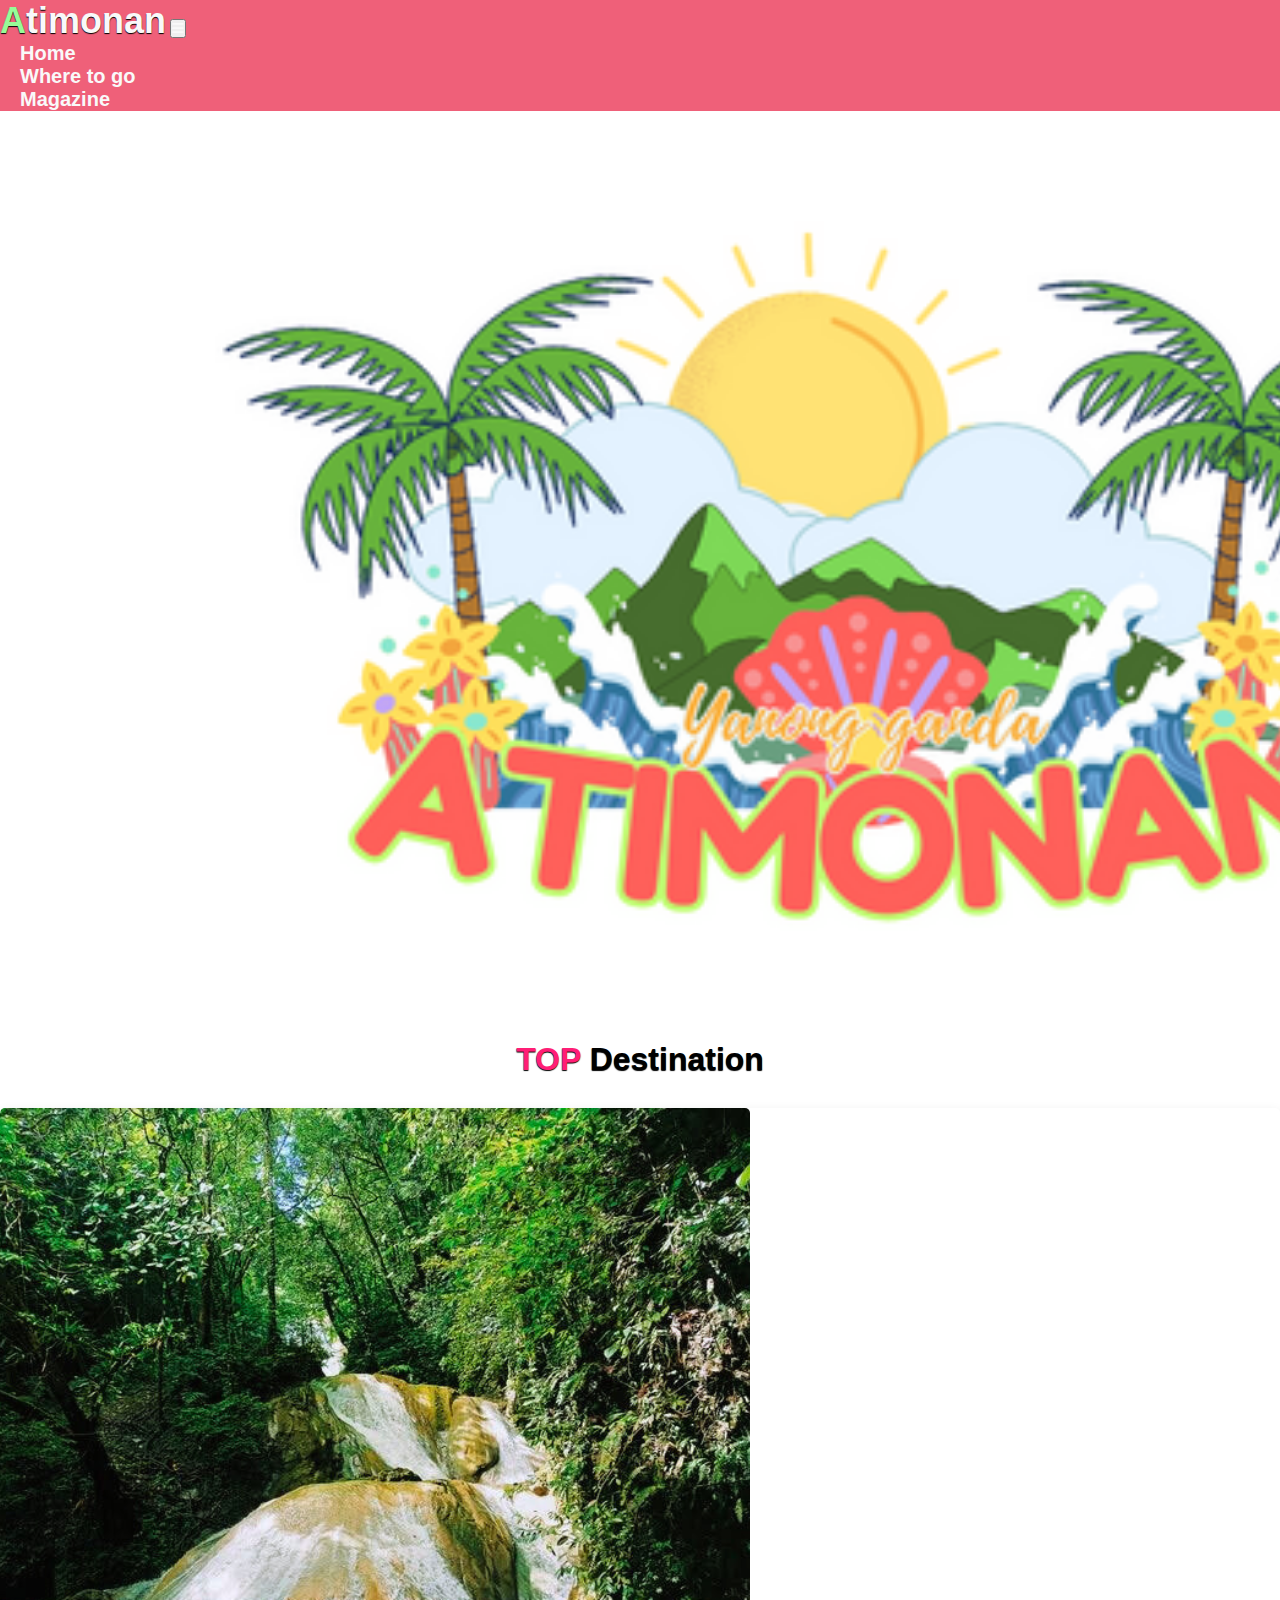
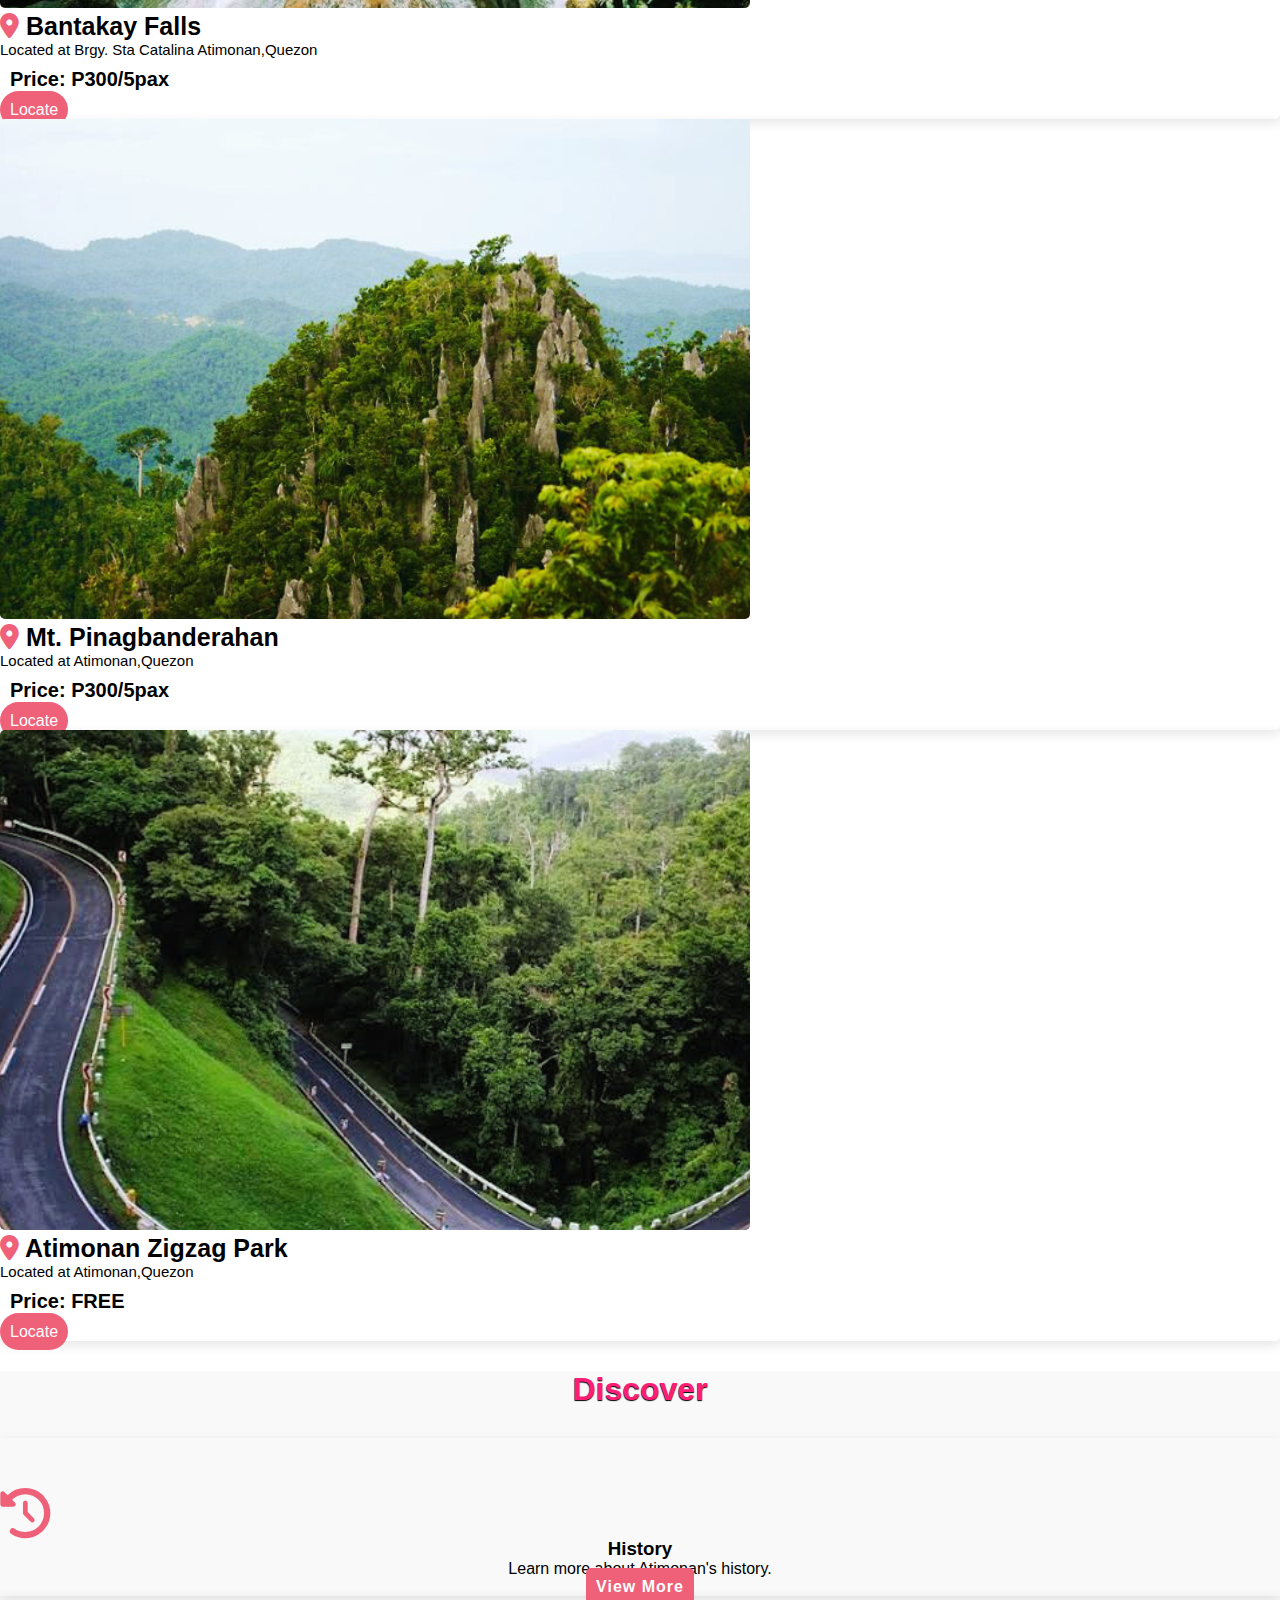
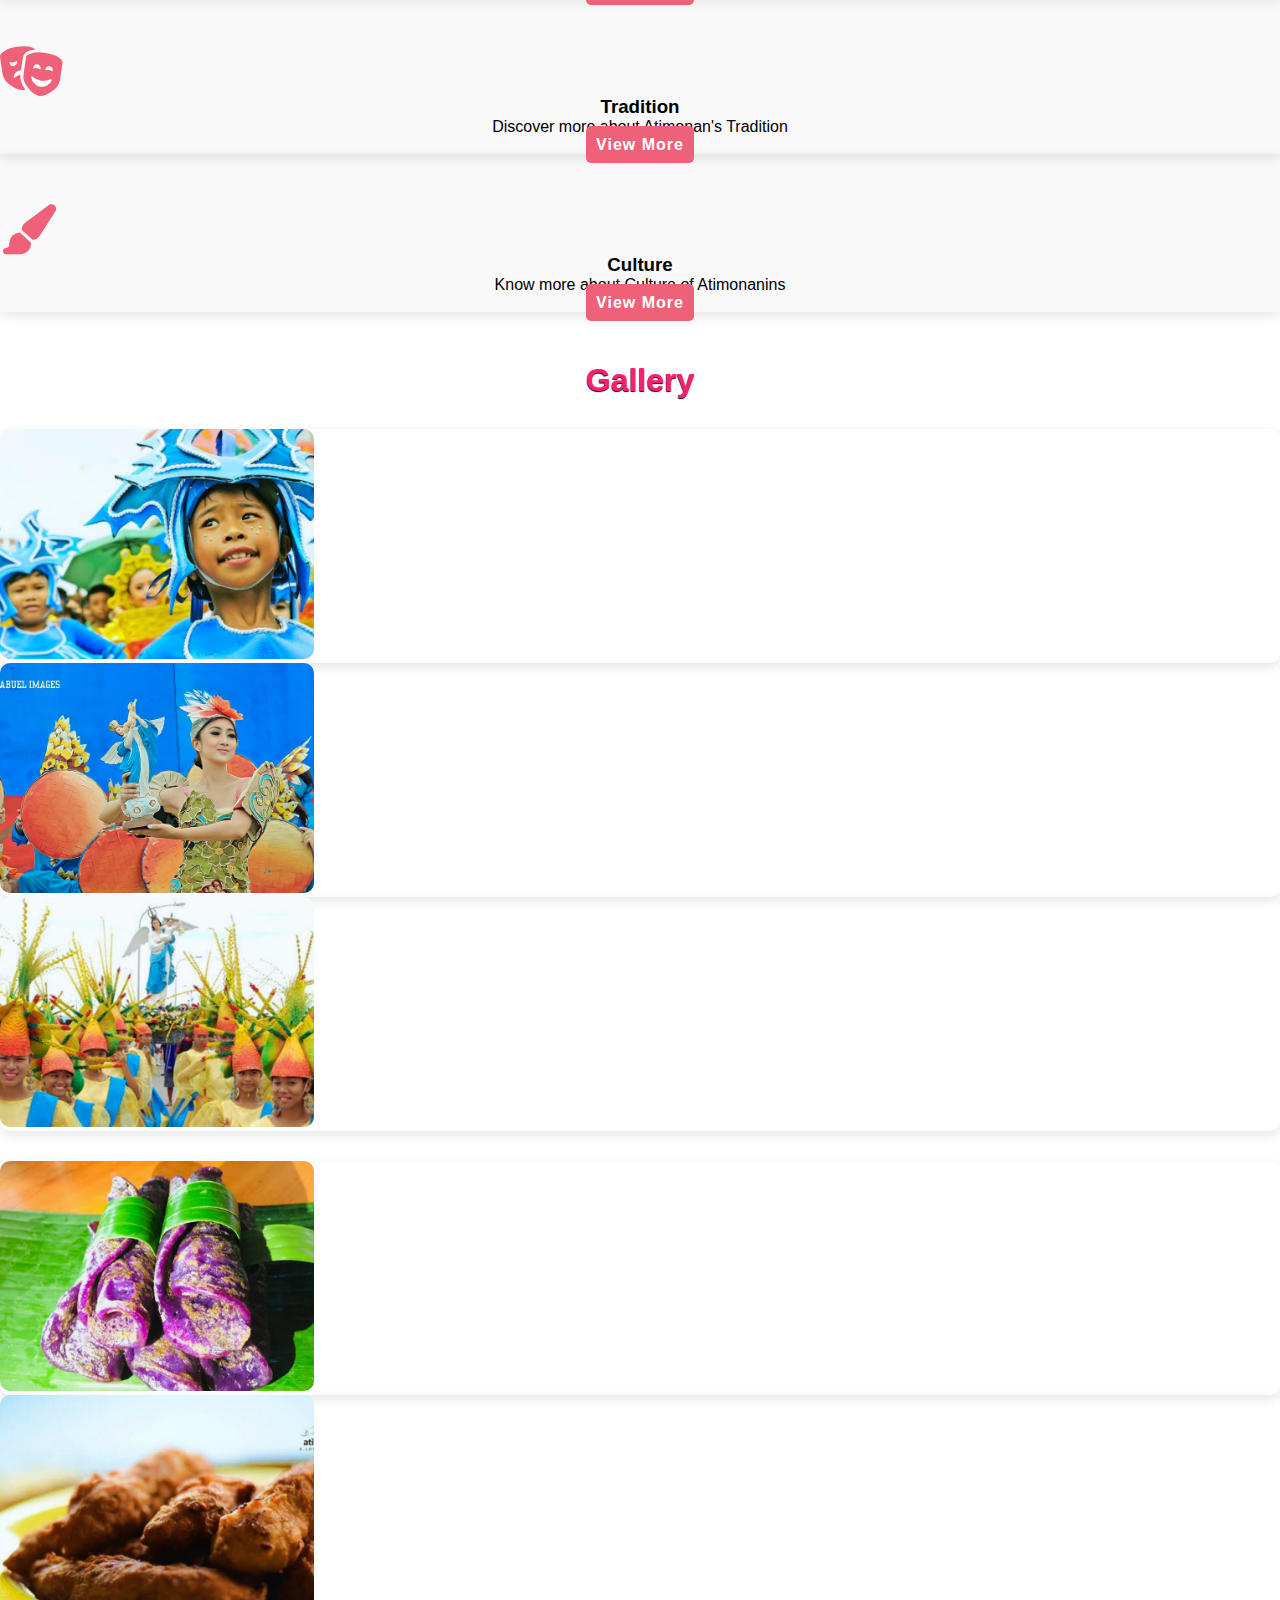
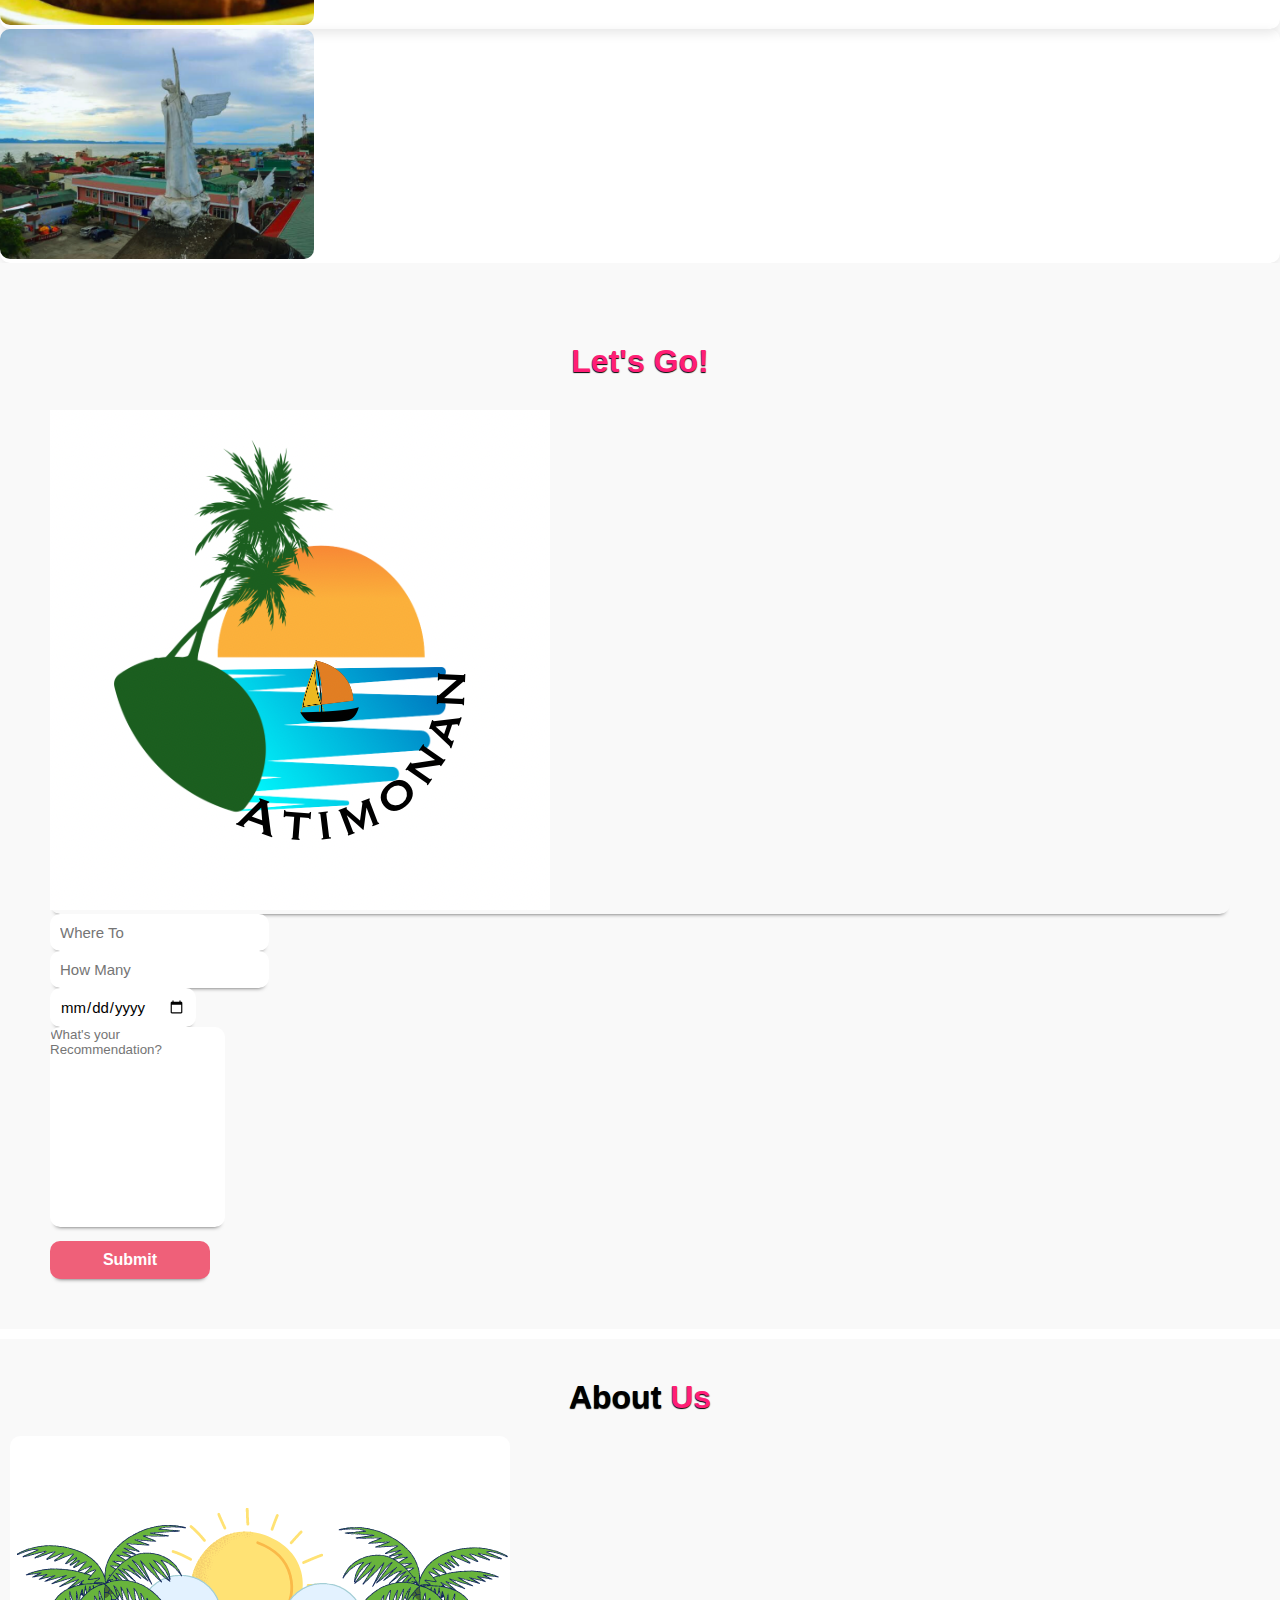
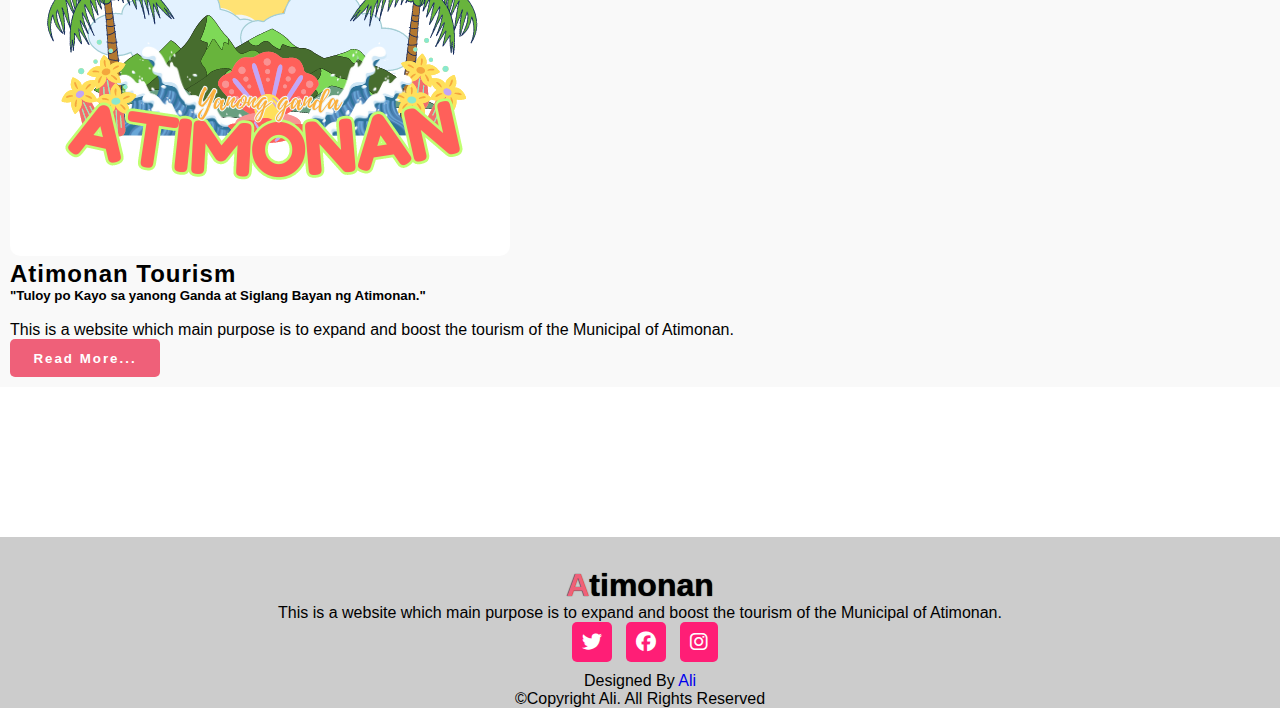
<file: index.html>
<!DOCTYPE html>
<html lang="en">
<head>
    <meta charset="UTF-8">
    <meta http-equiv="X-UA-Compatible" content="IE=edge">
    <meta name="viewport" content="width=device-width, initial-scale=1.0">
    <title>Atimonan Website</title>

    <link rel="stylesheet" href="style.css">

    <!--Bootstrap Link-->
    <link href="https://cdn.jsdelivr.net/npm/bootstrap@5.0.2/dist/css/bootstrap.min.css" rel="stylesheet" integrity="sha384-EVSTQN3/azprG1Anm3QDgpJLIm9Nao0Yz1ztcQTwFspd3yD65VohhpuuCOmLASjC" crossorigin="anonymous">
    <script src="https://cdn.jsdelivr.net/npm/bootstrap@5.0.2/dist/js/bootstrap.bundle.min.js" integrity="sha384-MrcW6ZMFYlzcLA8Nl+NtUVF0sA7MsXsP1UyJoMp4YLEuNSfAP+JcXn/tWtIaxVXM" crossorigin="anonymous"></script>
    <!--Bootstrap Link-->

    <!--Font Awesome Cdn-->
    <link rel="stylesheet" href="https://cdnjs.cloudflare.com/ajax/libs/font-awesome/6.2.1/css/all.min.css">
    <!--Font Awesome Cdn -->

    <!--Google Fonts-->
    <link rel="preconnect" href="https://fonts.googleapis.com">
    <link rel="preconnect" href="https://fonts.gstatic.com" crossorigin>
    <link href="https://fonts.googleapis.com/css2?family=Roboto:wght@500&display=swap" rel="stylesheet">

    <!--Google Fonts-->

</head>
<body>
    

    <!--Navigation Bar-->
    <nav class="navbar navbar-expand-lg" id="navbar">
        <div class="container">
          <a class="navbar-brand" href="Atimonan.html" id="logo"><span>A</span>timonan</a>
          <button class="navbar-toggler" type="button" data-bs-toggle="collapse" data-bs-target="#mynavbar">
            <span><i class="fa-solid fa-bars"></i></span>
          </button>
          <div class="collapse navbar-collapse" id="mynavbar">
            <ul class="navbar-nav me-auto">
              <li class="nav-item">
                 <a class="nav-link active" href="index.html">Home</a>
              </li> 
              <li class="nav-item">
                <a class="nav-link" href="destination.html">Where to go</a>
              </li>
              <li class="nav-item">
                <a class="nav-link" href="Magazine.html">Magazine</a>
              </li>
            </ul>
            
          </div>
        </div>
      </nav>
      <!--Navigation Bar End-->

      <!--Home Section Start-->
      <div class="home">
        <div class="content">
           
        </div>
      </div>
       <!--Home Section End-->
     
       <!--Section Top Destination Start-->
        <section class="destination" id="destination">
            <div class="container">

                <div class="main-txt">
                    <h1><span>TOP</span> Destination</h1>
                </div>
            <!--First Row-->
                <div class="row" style="margin-top: 30px;">
                
                    <div class="col-md-4 py-3 py-md-0">

                        <div class="card">
                            <img src="photos/des1.png" alt="">
                            <div class="card-body">
                                <h3><i class="fas fa-map-marker-alt checked"></i>  Bantakay Falls</h3>
                                <p>Located at Brgy. Sta Catalina Atimonan,Quezon</p>
                                <h6>Price: <strong>P300/5pax</strong></h6>
                                <a href="https://goo.gl/maps/QbvizE28dSLS7Y8u9">Locate</a>
                            </div>
                        </div>
                    </div>

                    <div class="col-md-4 py-3 py-md-0">

                        <div class="card">
                            <img src="photos/des2.png" alt="">
                            <div class="card-body">
                                <h3><i class="fas fa-map-marker-alt checked"></i>  Mt. Pinagbanderahan</h3>
                                <p>Located at Atimonan,Quezon</p>
                                <h6>Price: <strong>P300/5pax</strong></h6>
                                <a href="https://goo.gl/maps/HjZaqT4mLWaiodbRA">Locate</a>
                            </div>
                        </div>
                    </div>

                    <div class="col-md-4 py-3 py-md-0">

                        <div class="card">
                            <img src="photos/des8.png" alt="">
                            <div class="card-body">
                                <h3><i class="fas fa-map-marker-alt checked"></i>  Atimonan Zigzag Park</h3>
                                <p>Located at Atimonan,Quezon</p>
                                <h6>Price: <strong>FREE</strong></h6>
                                <a href="https://goo.gl/maps/jTkanPSKUQr89Pxu5">Locate</a>
                            </div>
                        </div>
                    </div>

                
                </div>
        </section>
       <!--Section Top Destination End-->


       <!--Magazines Starts-->
        <section class="services" id="services">
            <div class="container">

                <div class="main-txt">
                    <h1><span>Discover</span></h1>
                </div>

                <div class="row" style="margin-top: 30px;">
                   <div class="col-md-4 py-3 py-md-0">
                   
                        <div class="card"> 
                            <i class="fas fa-history"></i>
                            <div class="card-body">
                                <h3>History</h3>
                                <p>Learn more about Atimonan's history.</p>
                                <a href="Magazine.html">View More</a>
                          </div>
                         </div>
                    </div>

                    <div class="col-md-4 py-3 py-md-0">
                        <div class="card">
                            <i class="fas fa-masks-theater"></i>
                            <div class="card-body">
                                <h3>Tradition</h3>
                                <p>Discover more about Atimonan's Tradition</p>
                                <a href="Magazine.html">View More</a>
                           </div>
                        </div>
                    </div>

                    <div class="col-md-4 py-3 py-md-0">
                    
                        <div class="card">
                            <i class="fas fa-paintbrush"></i>
                            <div class="card-body">
                                <h3>Culture</h3>
                                <p>Know more about Culture of Atimonanins</p>
                                <a href="Magazine.html">View More</a>
                        </div>
                         </div>
                    </div>


                </div>
            </div>
        </section>
       <!--Magazine Ends-->

       <!--Gallery Starts-->
        <section class="gallery" id="gallery">
            <div class="container">
                <div class="main-txt">
                    <h1><span>Gallery</span></h1>
                </div>

                <div class="row" style="margin-top: 30px;">
                    <div class="col-md-4 py-3 py-md-0">
                        <div class="card">
                            <img src="Gallery/gal7.png" alt="" height="230px">
                        </div>
                    </div>

                    <div class="col-md-4 py-3 py-md-0">
                        <div class="card">
                            <img src="Gallery/gal1.png" alt="" height="230px">
                        </div>
                    </div>

                    <div class="col-md-4 py-3 py-md-0">
                        <div class="card">
                            <img src="Gallery/gal8.png" alt="" height="230px">
                        </div>
                    </div>
                </div>

                <div class="row" style="margin-top: 30px;">
                    <div class="col-md-4 py-3 py-md-0">
                        <div class="card">
                            <img src="Gallery/gal5.png" alt="" height="230px">
                        </div>
                    </div>

                    <div class="col-md-4 py-3 py-md-0">
                        <div class="card">
                            <img src="Gallery/gal2.png" alt="" height="230px">
                        </div>
                    </div>

                    <div class="col-md-4 py-3 py-md-0">
                        <div class="card">
                            <img src="Gallery/gal6.png" alt="" height="230px">
                        </div>
                    </div>
                </div>


            </div>
        </section>

       <!--Gallery Ends-->

       <!--Recommendation-->
    <section class="book" id="book">
        <div class="container">
           
            <div class="main-txt">
                <h1><span>Let's Go!</span></h1>
                <div class="row">

                    <div class="col-md-6 py-3 py-md-0">
                        <div class="card">
                            <img src="photos/travellogo.png">
                        </div>
                    </div>

                    <div class="col-md-6 py-3 py-md-0">
                        <form action="connect.php" method="post">

                            <input type="text" class="form-control" placeholder="Where To" name="Place" required><br>
                            <input type="text" class="form-control" placeholder="How Many" name="Count" required><br>
                            <input type="date" class="form-control" placeholder="When" name="Date" required><br>
                            <textarea class="form-control" rows="5" name="Recommendation" placeholder="What's your Recommendation?"></textarea><br>
                            <input type="submit" onclick="book()" value="Submit" class="submit" required>

                        </form>
                    </div>
                </div>


            </div>
        </div>
    </section>


       <!--About us Starts-->
        <section class="about" id="about">
            <div class="container">

                <div class="main-txt">
                    <h1>About<span> Us</span></h1>
                </div>

                <div class="row" style="margin-top: 20px;">

                    <div class="col-md-6 py-3 py-md-0">
                        <div class="card">
                            <img src="cover/Atimlogo2.png" alt="">
                        </div>
                    </div>

                    <div class="col-md-6 py-3 py-md-0">
                       <h2>Atimonan Tourism</h2>
                       <h5>"Tuloy po Kayo sa yanong Ganda at Siglang Bayan ng Atimonan."</h5>
                       <br>
                       <p id="demo">This is a website which main purpose is to expand and boost the tourism of the Municipal of Atimonan.</p>
                       <button type="button" onclick="about()" id="about-btn">Read More...</button> 
                    </div>

                </div>

            </div>
        </section>

       <!--About us Ends-->

       <!--Footer Starts-->
       <footer id="footer">
        <h1><span>A</span>timonan</h1>
        <p>This is a website which main purpose is to expand and boost the tourism of the Municipal of Atimonan.</p>

        <div class="social-links">
            <a href="https://twitter.com/atimonanturismo?s=21&t=juab7rwvjJkWngRuTo47kQ"><i class="fa-brands fa-twitter"></i></a>
            <a href="https://www.facebook.com/atimonantourismoffice"><i class="fa-brands fa-facebook"></i></a>
            <a href="https://www.instagram.com/atimonan_tourismoffice/"><i class="fa-brands fa-instagram"></i></a>
        </div>

        <div class="credit">
            <p>Designed By <a href="#">Ali</a></p>
        </div>

        <div class="copyright">
            <p>&copy;Copyright Ali. All Rights Reserved</p>
        </div>
       </footer>




   
    <script src="Atimonan.js"></script>
</body>

</html>
</file>
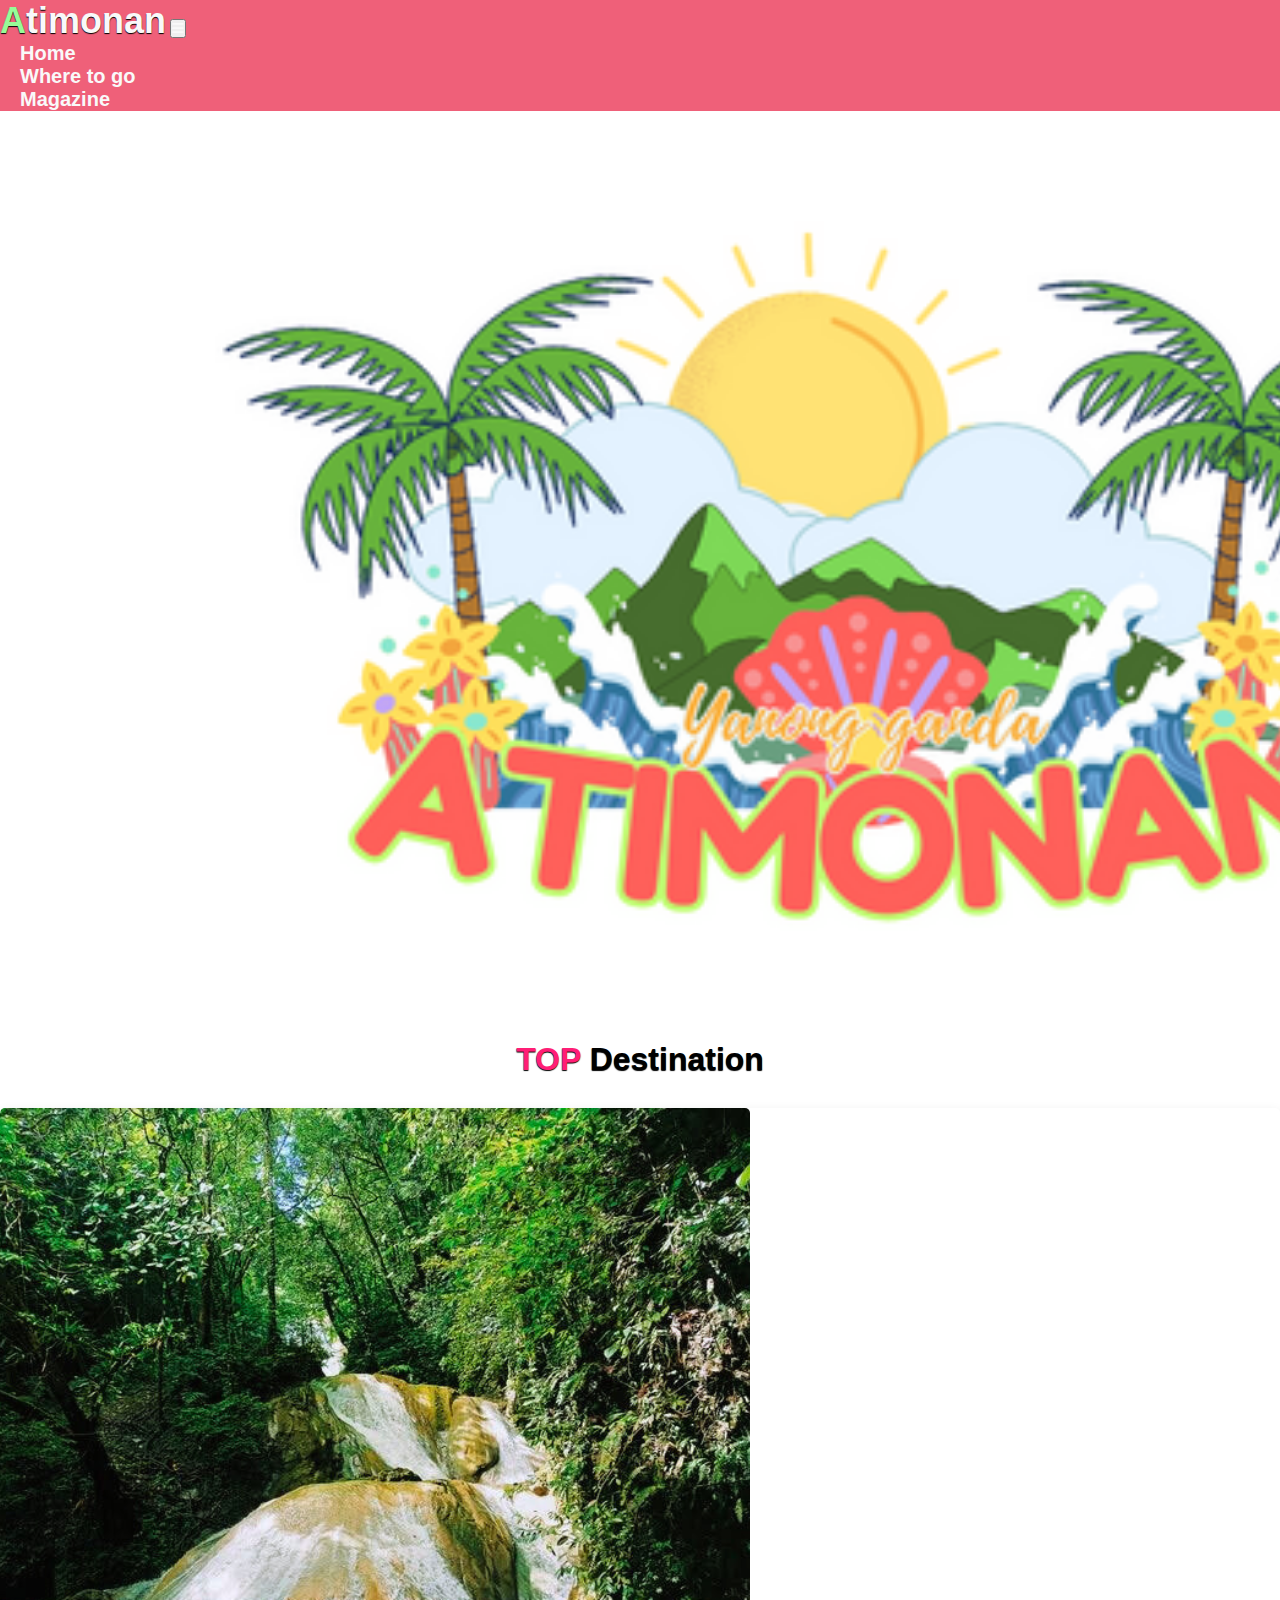
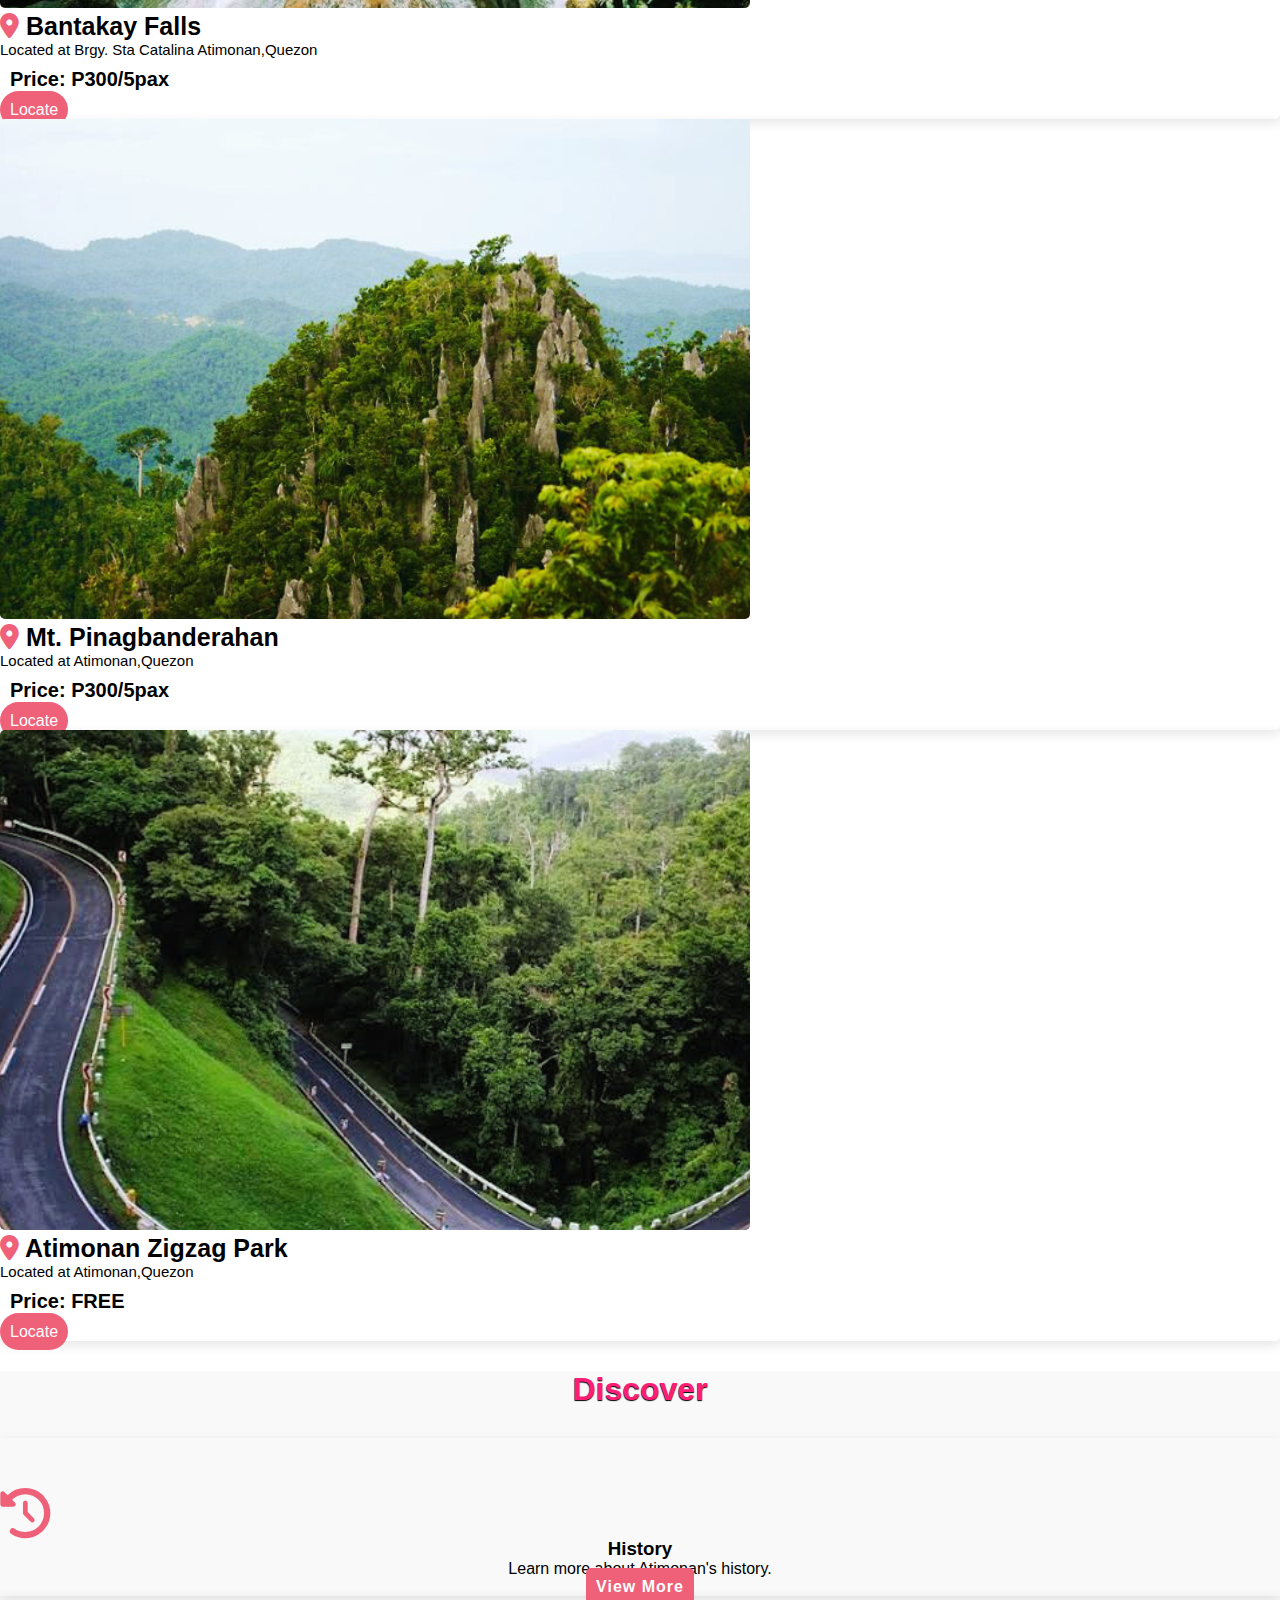
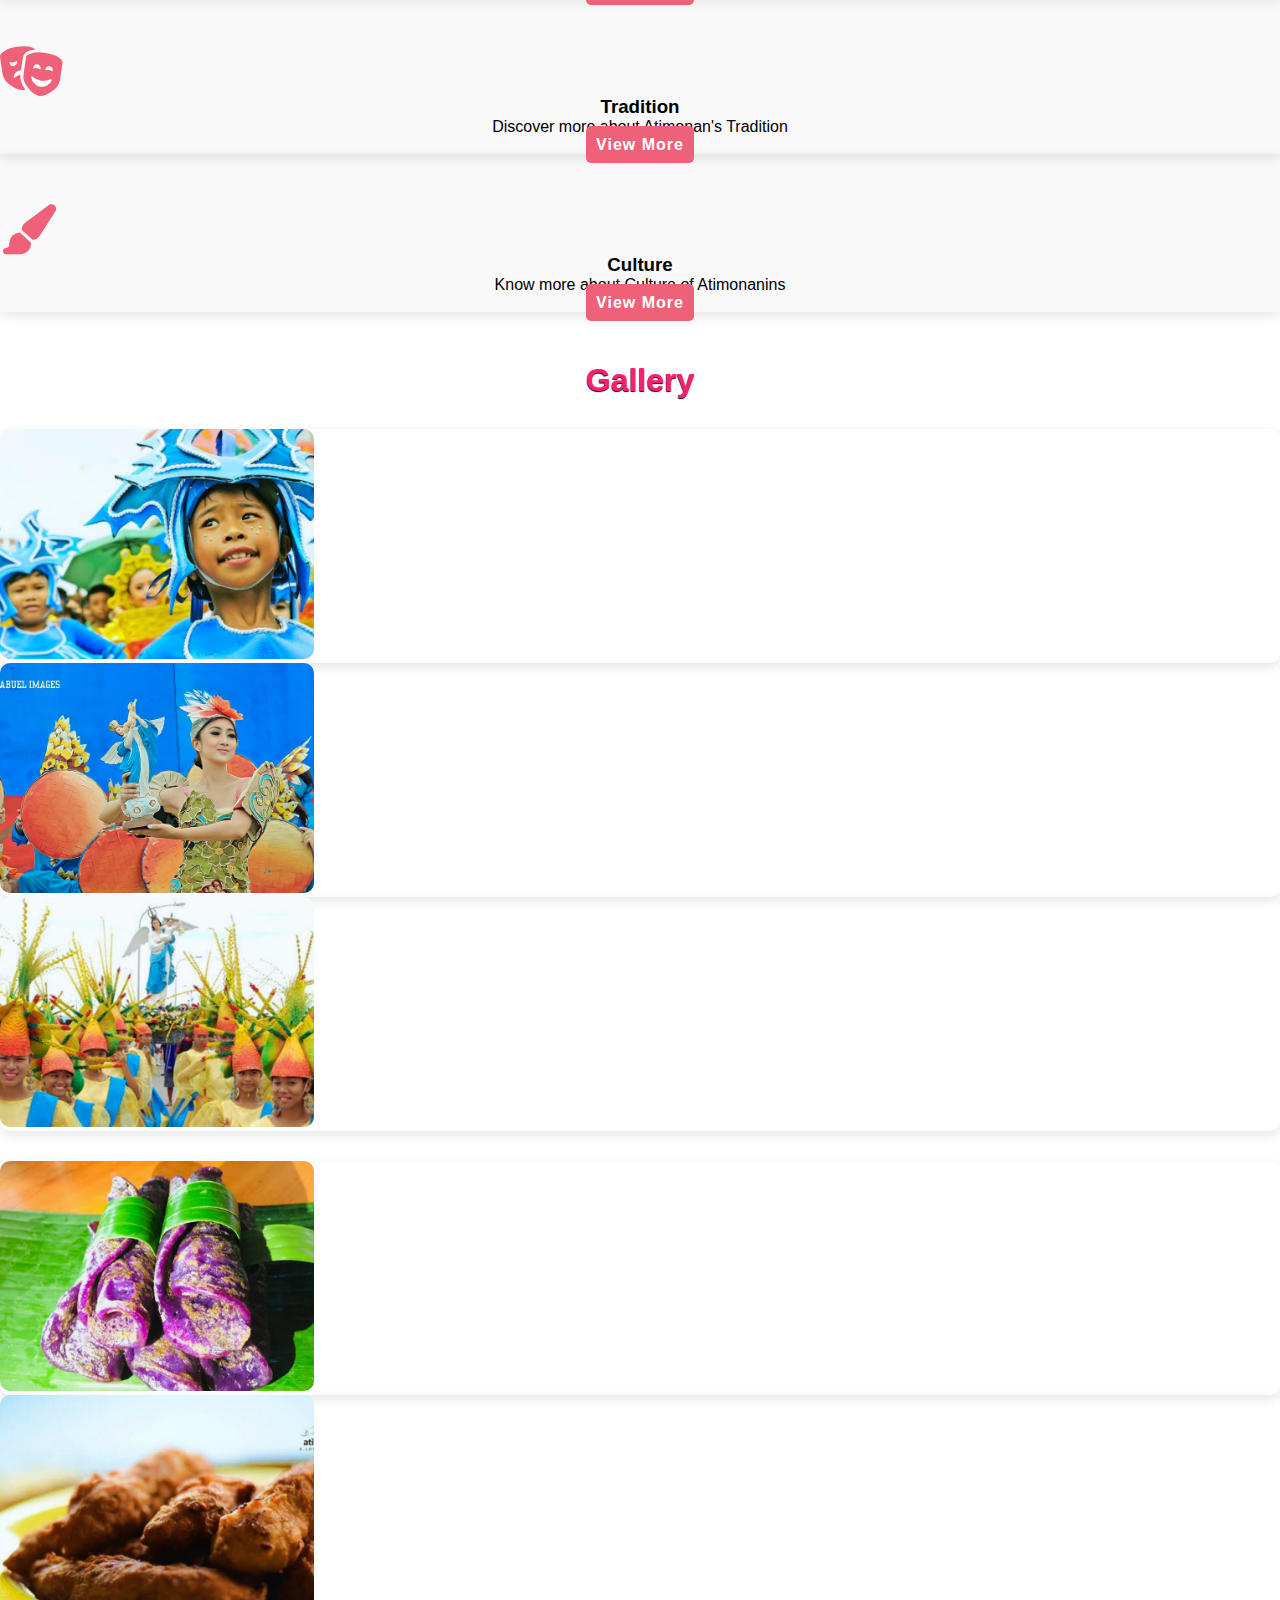
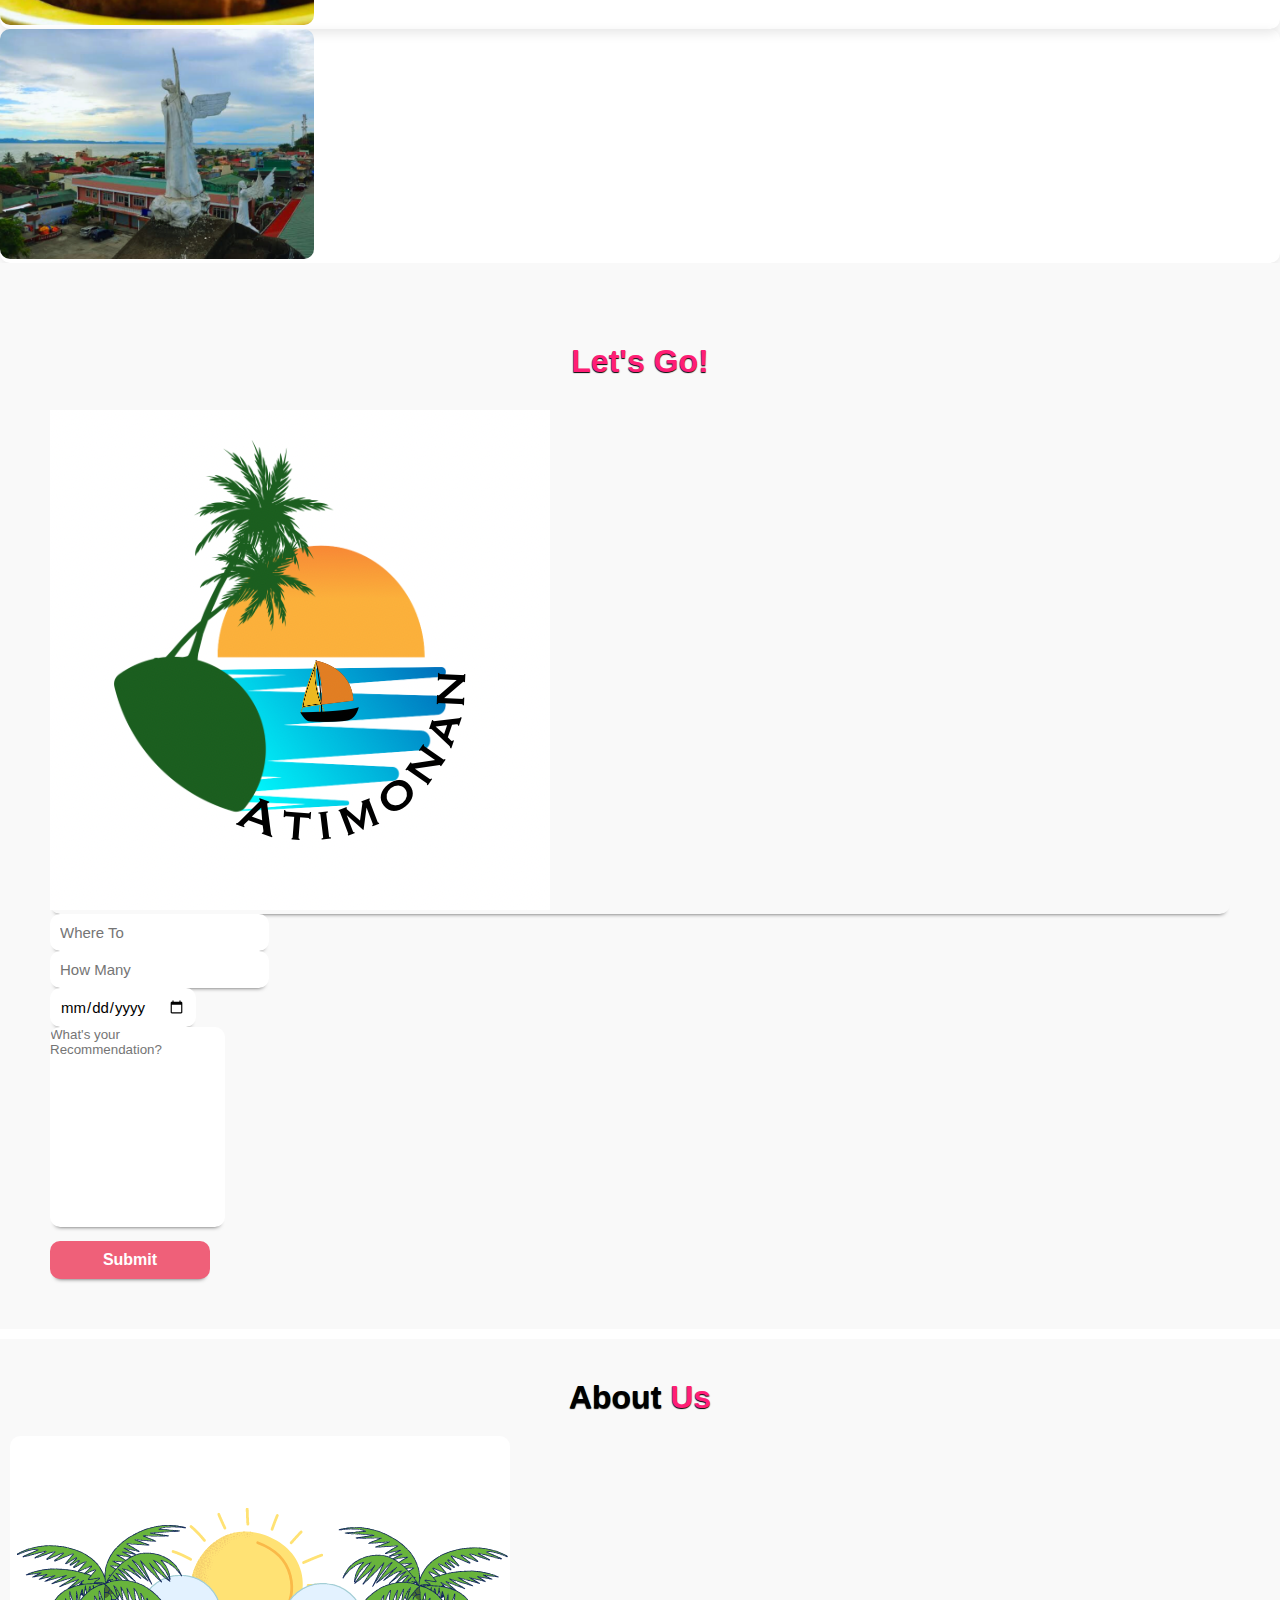
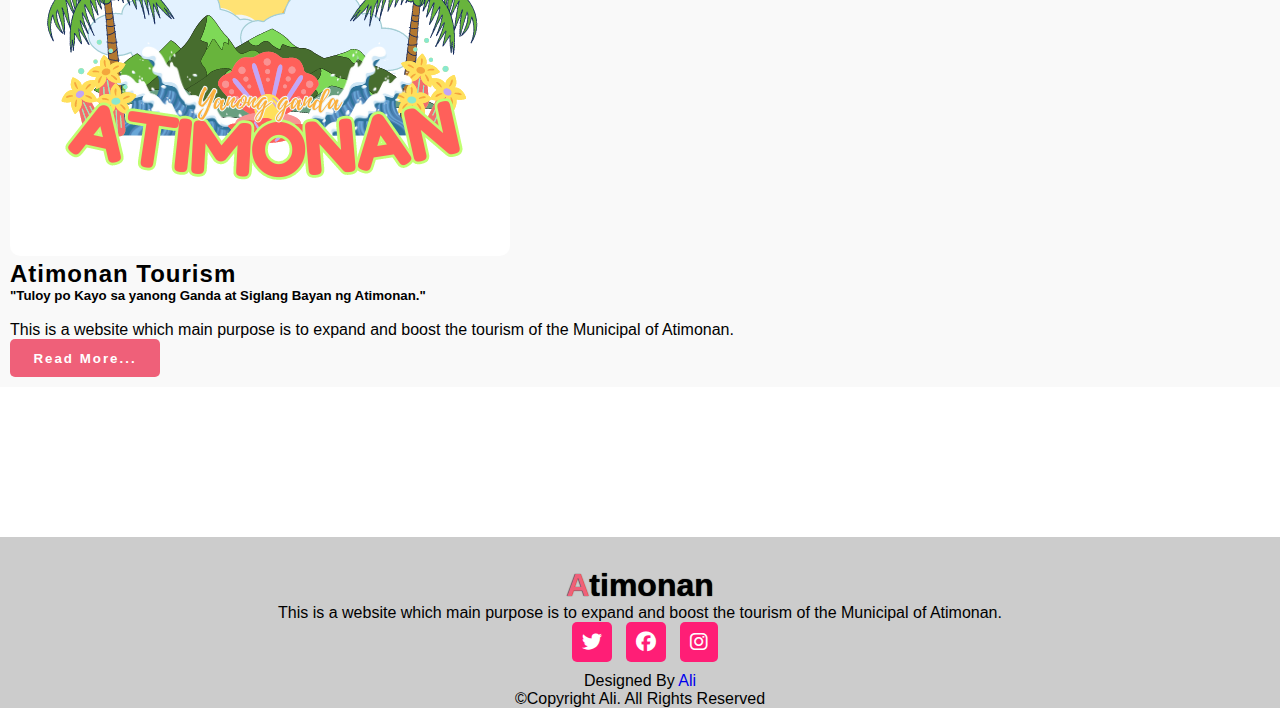
<file: Atimonan.html>
<!DOCTYPE html>
<html lang="en">
<head>
    <meta charset="UTF-8">
    <meta http-equiv="X-UA-Compatible" content="IE=edge">
    <meta name="viewport" content="width=device-width, initial-scale=1.0">
    <title>Atimonan Website</title>

    <link rel="stylesheet" href="style.css">

    <!--Bootstrap Link-->
    <link href="https://cdn.jsdelivr.net/npm/bootstrap@5.0.2/dist/css/bootstrap.min.css" rel="stylesheet" integrity="sha384-EVSTQN3/azprG1Anm3QDgpJLIm9Nao0Yz1ztcQTwFspd3yD65VohhpuuCOmLASjC" crossorigin="anonymous">
    <script src="https://cdn.jsdelivr.net/npm/bootstrap@5.0.2/dist/js/bootstrap.bundle.min.js" integrity="sha384-MrcW6ZMFYlzcLA8Nl+NtUVF0sA7MsXsP1UyJoMp4YLEuNSfAP+JcXn/tWtIaxVXM" crossorigin="anonymous"></script>
    <!--Bootstrap Link-->

    <!--Font Awesome Cdn-->
    <link rel="stylesheet" href="https://cdnjs.cloudflare.com/ajax/libs/font-awesome/6.2.1/css/all.min.css">
    <!--Font Awesome Cdn -->

    <!--Google Fonts-->
    <link rel="preconnect" href="https://fonts.googleapis.com">
    <link rel="preconnect" href="https://fonts.gstatic.com" crossorigin>
    <link href="https://fonts.googleapis.com/css2?family=Roboto:wght@500&display=swap" rel="stylesheet">

    <!--Google Fonts-->

</head>
<body>
    

    <!--Navigation Bar-->
    <nav class="navbar navbar-expand-lg" id="navbar">
        <div class="container">
          <a class="navbar-brand" href="Atimonan.html" id="logo"><span>A</span>timonan</a>
          <button class="navbar-toggler" type="button" data-bs-toggle="collapse" data-bs-target="#mynavbar">
            <span><i class="fa-solid fa-bars"></i></span>
          </button>
          <div class="collapse navbar-collapse" id="mynavbar">
            <ul class="navbar-nav me-auto">
              <li class="nav-item">
                 <a class="nav-link active" href="Atimonan.html">Home</a>
              </li> 
              <li class="nav-item">
                <a class="nav-link" href="destination.html">Where to go</a>
              </li>
              <li class="nav-item">
                <a class="nav-link" href="Magazine.html">Magazine</a>
              </li>
            </ul>
            
          </div>
        </div>
      </nav>
      <!--Navigation Bar End-->

      <!--Home Section Start-->
      <div class="home">
        <div class="content">
           
        </div>
      </div>
       <!--Home Section End-->
     
       <!--Section Top Destination Start-->
        <section class="destination" id="destination">
            <div class="container">

                <div class="main-txt">
                    <h1><span>TOP</span> Destination</h1>
                </div>
            <!--First Row-->
                <div class="row" style="margin-top: 30px;">
                
                    <div class="col-md-4 py-3 py-md-0">

                        <div class="card">
                            <img src="photos/des1.png" alt="">
                            <div class="card-body">
                                <h3><i class="fas fa-map-marker-alt checked"></i>  Bantakay Falls</h3>
                                <p>Located at Brgy. Sta Catalina Atimonan,Quezon</p>
                                <h6>Price: <strong>P300/5pax</strong></h6>
                                <a href="https://goo.gl/maps/QbvizE28dSLS7Y8u9">Locate</a>
                            </div>
                        </div>
                    </div>

                    <div class="col-md-4 py-3 py-md-0">

                        <div class="card">
                            <img src="photos/des2.png" alt="">
                            <div class="card-body">
                                <h3><i class="fas fa-map-marker-alt checked"></i>  Mt. Pinagbanderahan</h3>
                                <p>Located at Atimonan,Quezon</p>
                                <h6>Price: <strong>P300/5pax</strong></h6>
                                <a href="https://goo.gl/maps/HjZaqT4mLWaiodbRA">Locate</a>
                            </div>
                        </div>
                    </div>

                    <div class="col-md-4 py-3 py-md-0">

                        <div class="card">
                            <img src="photos/des8.png" alt="">
                            <div class="card-body">
                                <h3><i class="fas fa-map-marker-alt checked"></i>  Atimonan Zigzag Park</h3>
                                <p>Located at Atimonan,Quezon</p>
                                <h6>Price: <strong>FREE</strong></h6>
                                <a href="https://goo.gl/maps/jTkanPSKUQr89Pxu5">Locate</a>
                            </div>
                        </div>
                    </div>

                
                </div>
        </section>
       <!--Section Top Destination End-->


       <!--Magazines Starts-->
        <section class="services" id="services">
            <div class="container">

                <div class="main-txt">
                    <h1><span>Discover</span></h1>
                </div>

                <div class="row" style="margin-top: 30px;">
                   <div class="col-md-4 py-3 py-md-0">
                   
                        <div class="card"> 
                            <i class="fas fa-history"></i>
                            <div class="card-body">
                                <h3>History</h3>
                                <p>Learn more about Atimonan's history.</p>
                                <a href="Magazine.html">View More</a>
                          </div>
                         </div>
                    </div>

                    <div class="col-md-4 py-3 py-md-0">
                        <div class="card">
                            <i class="fas fa-masks-theater"></i>
                            <div class="card-body">
                                <h3>Tradition</h3>
                                <p>Discover more about Atimonan's Tradition</p>
                                <a href="Magazine.html">View More</a>
                           </div>
                        </div>
                    </div>

                    <div class="col-md-4 py-3 py-md-0">
                    
                        <div class="card">
                            <i class="fas fa-paintbrush"></i>
                            <div class="card-body">
                                <h3>Culture</h3>
                                <p>Know more about Culture of Atimonanins</p>
                                <a href="Magazine.html">View More</a>
                        </div>
                         </div>
                    </div>


                </div>
            </div>
        </section>
       <!--Magazine Ends-->

       <!--Gallery Starts-->
        <section class="gallery" id="gallery">
            <div class="container">
                <div class="main-txt">
                    <h1><span>Gallery</span></h1>
                </div>

                <div class="row" style="margin-top: 30px;">
                    <div class="col-md-4 py-3 py-md-0">
                        <div class="card">
                            <img src="Gallery/gal7.png" alt="" height="230px">
                        </div>
                    </div>

                    <div class="col-md-4 py-3 py-md-0">
                        <div class="card">
                            <img src="Gallery/gal1.png" alt="" height="230px">
                        </div>
                    </div>

                    <div class="col-md-4 py-3 py-md-0">
                        <div class="card">
                            <img src="Gallery/gal8.png" alt="" height="230px">
                        </div>
                    </div>
                </div>

                <div class="row" style="margin-top: 30px;">
                    <div class="col-md-4 py-3 py-md-0">
                        <div class="card">
                            <img src="Gallery/gal5.png" alt="" height="230px">
                        </div>
                    </div>

                    <div class="col-md-4 py-3 py-md-0">
                        <div class="card">
                            <img src="Gallery/gal2.png" alt="" height="230px">
                        </div>
                    </div>

                    <div class="col-md-4 py-3 py-md-0">
                        <div class="card">
                            <img src="Gallery/gal6.png" alt="" height="230px">
                        </div>
                    </div>
                </div>


            </div>
        </section>

       <!--Gallery Ends-->

       <!--Recommendation-->
    <section class="book" id="book">
        <div class="container">
           
            <div class="main-txt">
                <h1><span>Let's Go!</span></h1>
                <div class="row">

                    <div class="col-md-6 py-3 py-md-0">
                        <div class="card">
                            <img src="photos/travellogo.png">
                        </div>
                    </div>

                    <div class="col-md-6 py-3 py-md-0">
                        <form action="connect.php" method="post">

                            <input type="text" class="form-control" placeholder="Where To" name="Place" required><br>
                            <input type="text" class="form-control" placeholder="How Many" name="Count" required><br>
                            <input type="date" class="form-control" placeholder="When" name="Date" required><br>
                            <textarea class="form-control" rows="5" name="Recommendation" placeholder="What's your Recommendation?"></textarea><br>
                            <input type="submit" onclick="book()" value="Submit" class="submit" required>

                        </form>
                    </div>
                </div>


            </div>
        </div>
    </section>


       <!--About us Starts-->
        <section class="about" id="about">
            <div class="container">

                <div class="main-txt">
                    <h1>About<span> Us</span></h1>
                </div>

                <div class="row" style="margin-top: 20px;">

                    <div class="col-md-6 py-3 py-md-0">
                        <div class="card">
                            <img src="cover/Atimlogo2.png" alt="">
                        </div>
                    </div>

                    <div class="col-md-6 py-3 py-md-0">
                       <h2>Atimonan Tourism</h2>
                       <h5>"Tuloy po Kayo sa yanong Ganda at Siglang Bayan ng Atimonan."</h5>
                       <br>
                       <p id="demo">This is a website which main purpose is to expand and boost the tourism of the Municipal of Atimonan.</p>
                       <button type="button" onclick="about()" id="about-btn">Read More...</button> 
                    </div>

                </div>

            </div>
        </section>

       <!--About us Ends-->

       <!--Footer Starts-->
       <footer id="footer">
        <h1><span>A</span>timonan</h1>
        <p>This is a website which main purpose is to expand and boost the tourism of the Municipal of Atimonan.</p>

        <div class="social-links">
            <a href="https://twitter.com/atimonanturismo?s=21&t=juab7rwvjJkWngRuTo47kQ"><i class="fa-brands fa-twitter"></i></a>
            <a href="https://www.facebook.com/atimonantourismoffice"><i class="fa-brands fa-facebook"></i></a>
            <a href="https://www.instagram.com/atimonan_tourismoffice/"><i class="fa-brands fa-instagram"></i></a>
        </div>

        <div class="credit">
            <p>Designed By <a href="#">Ali</a></p>
        </div>

        <div class="copyright">
            <p>&copy;Copyright Ali. All Rights Reserved</p>
        </div>
       </footer>




   
    <script src="Atimonan.js"></script>
</body>
</html>
</file>
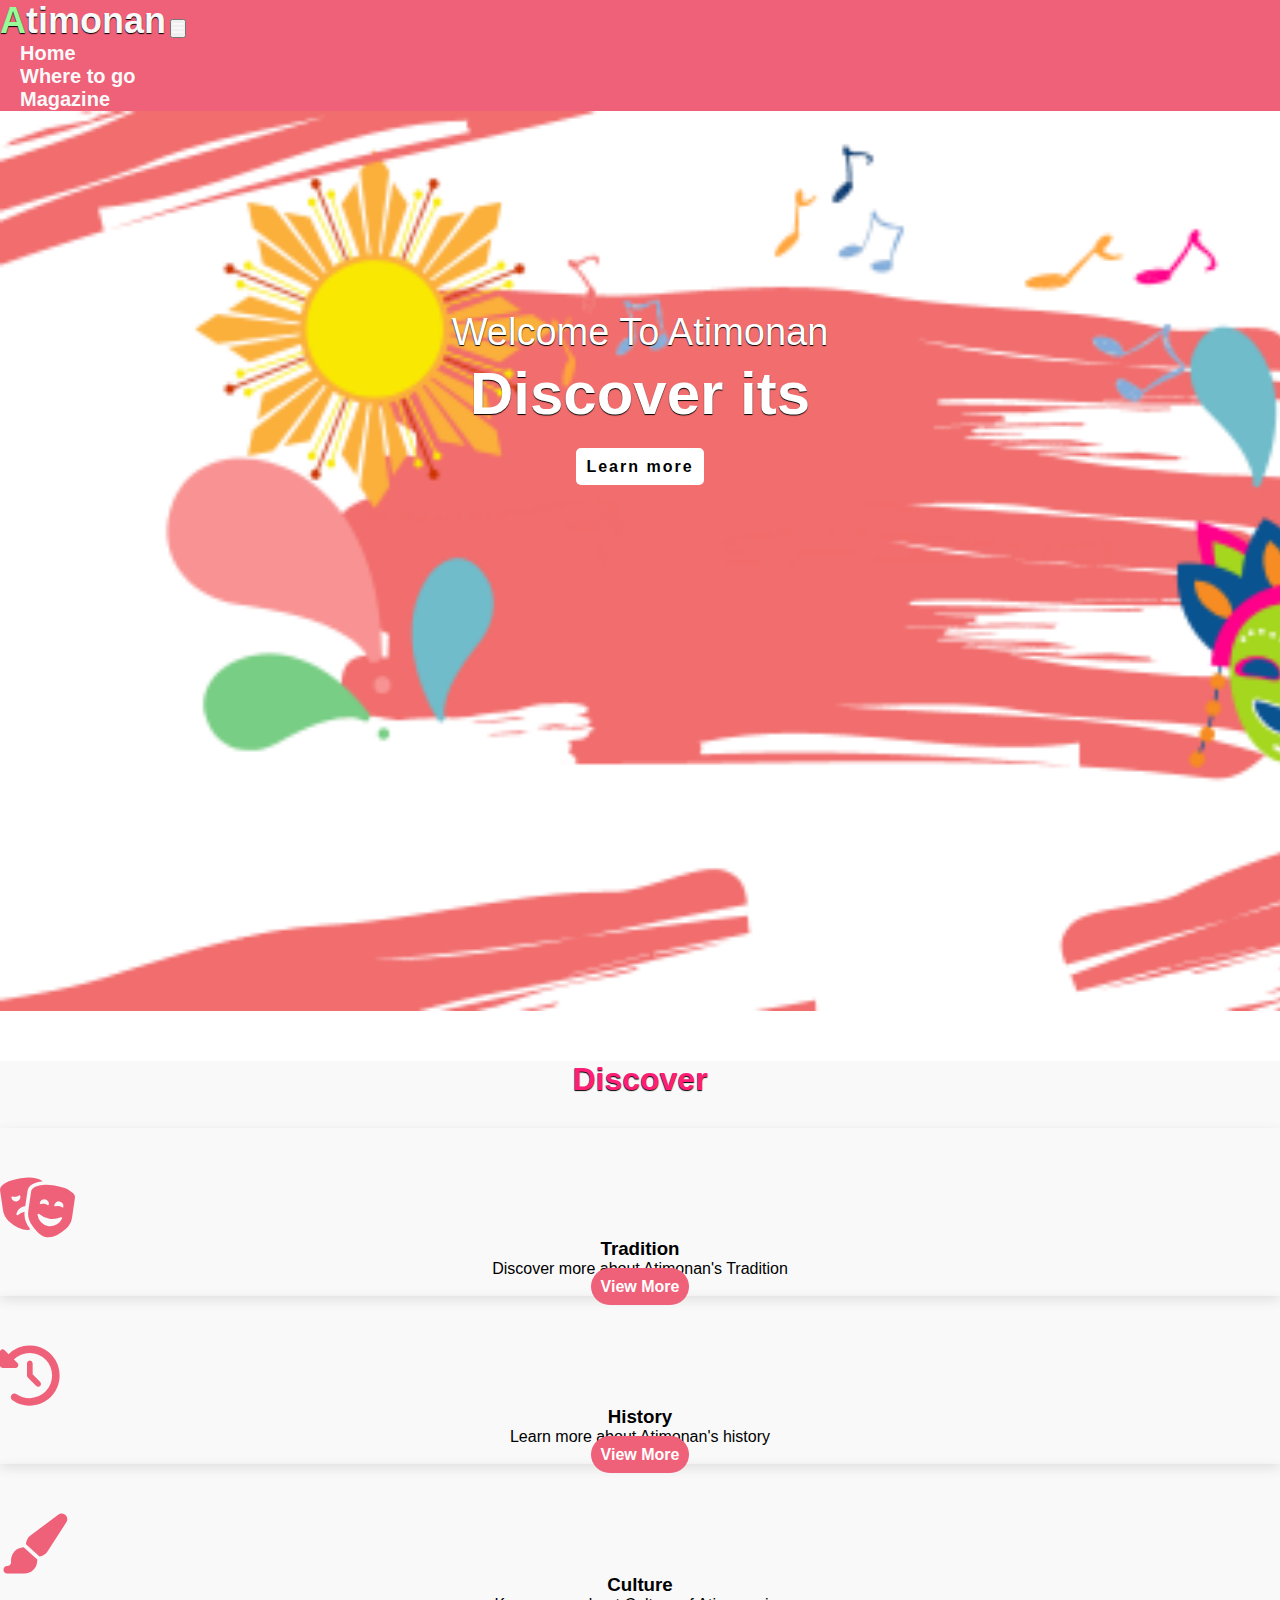
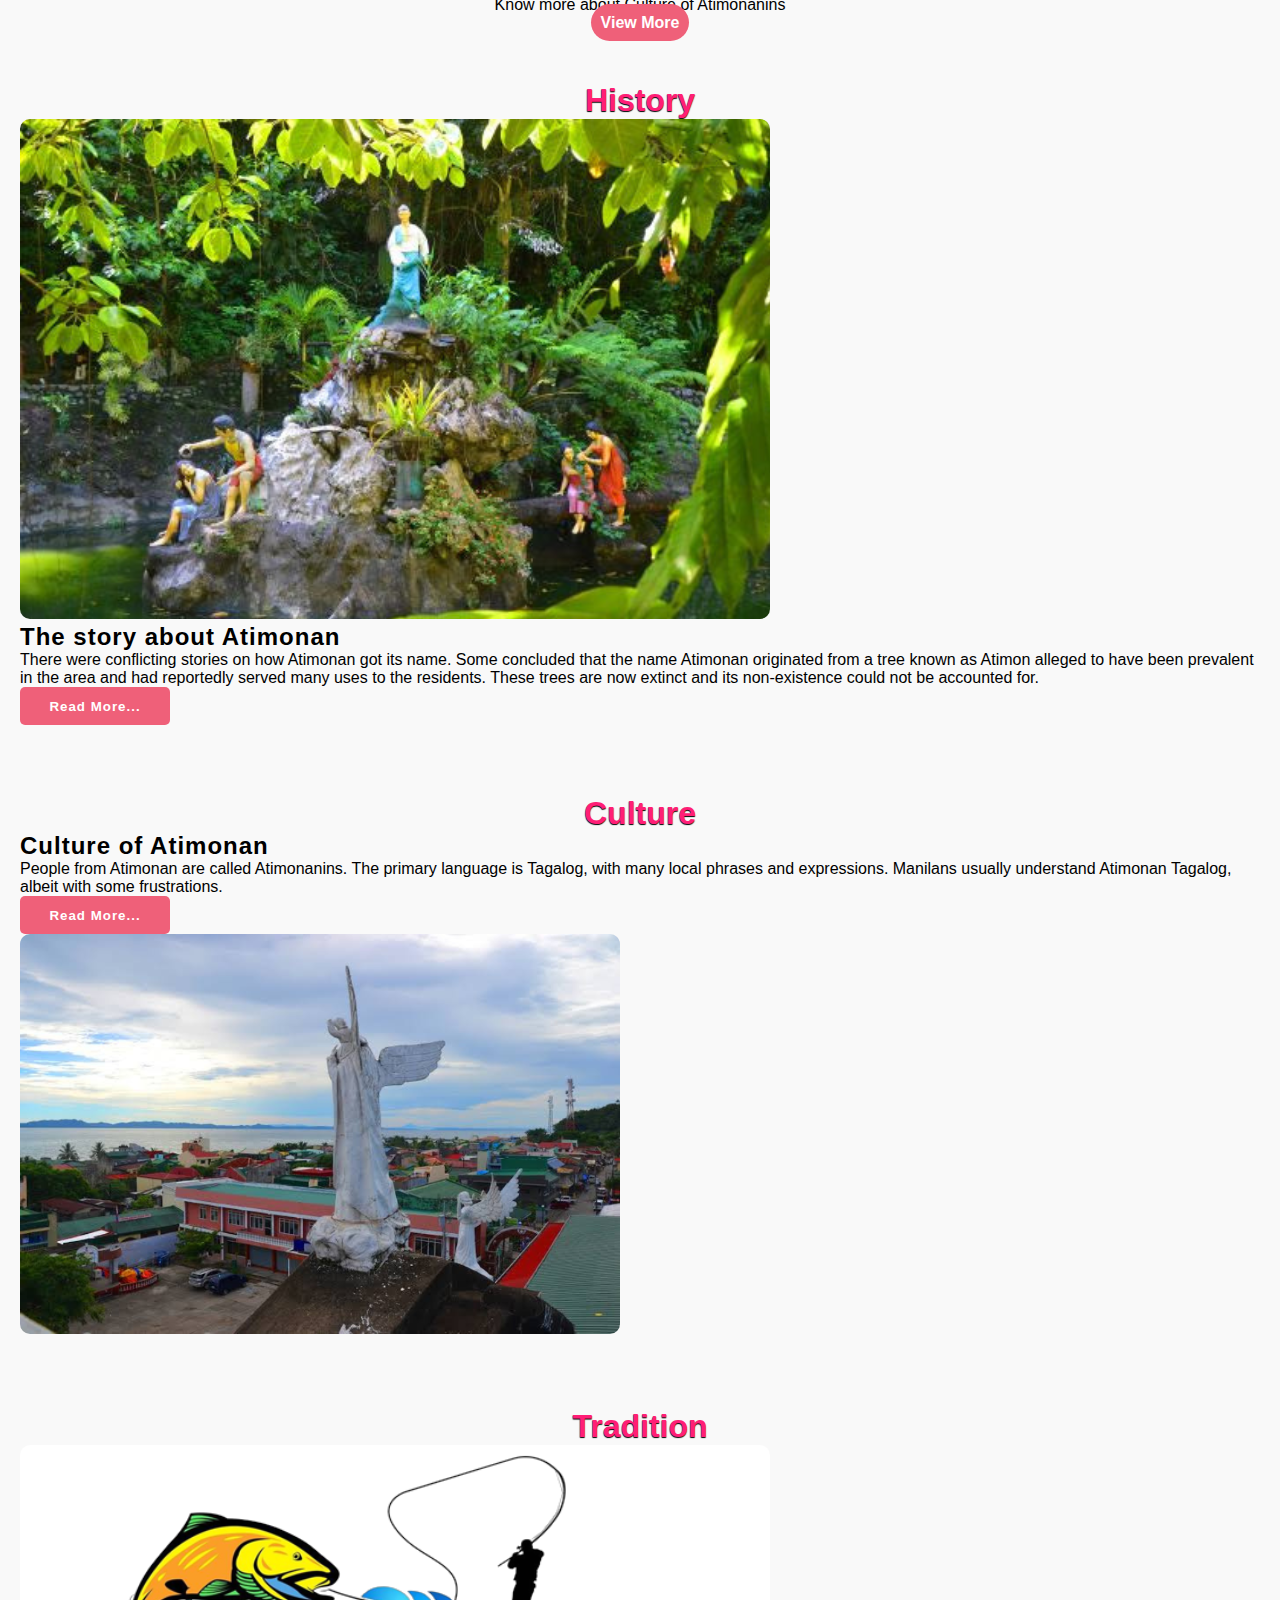
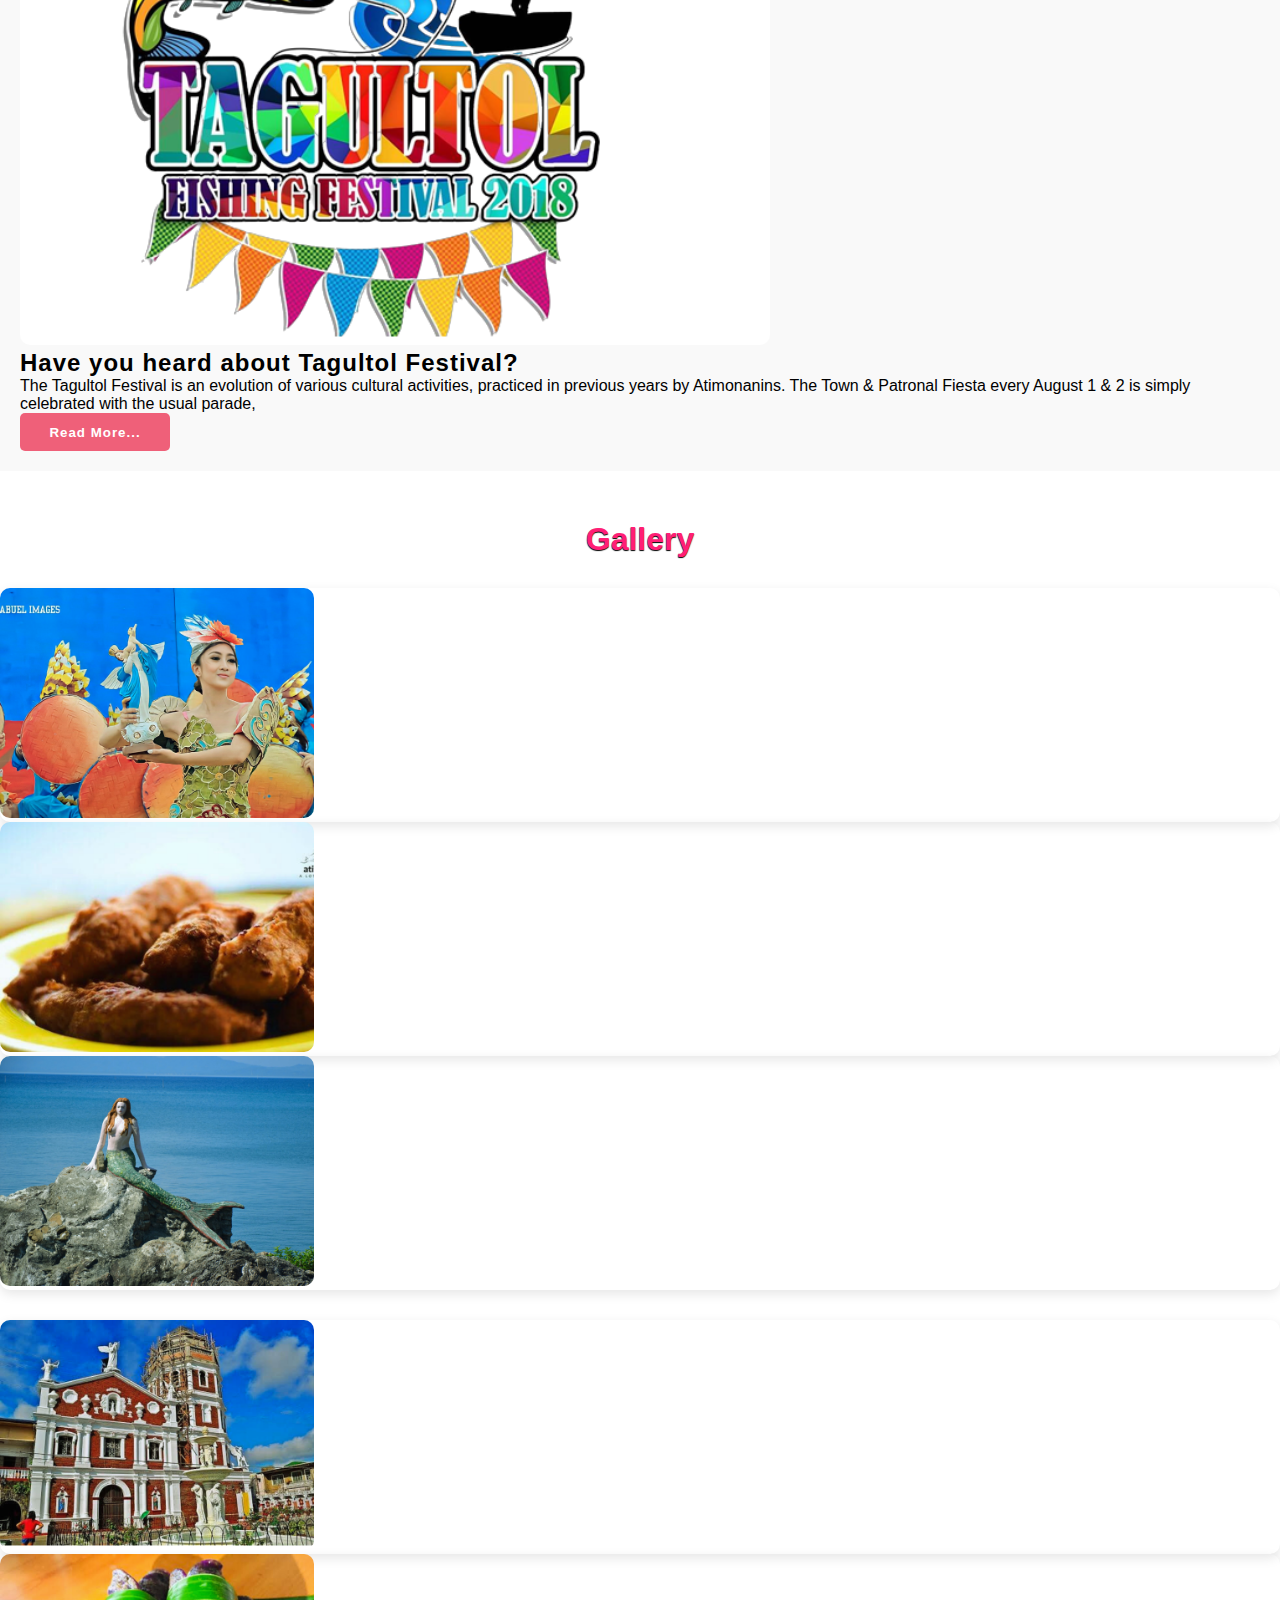
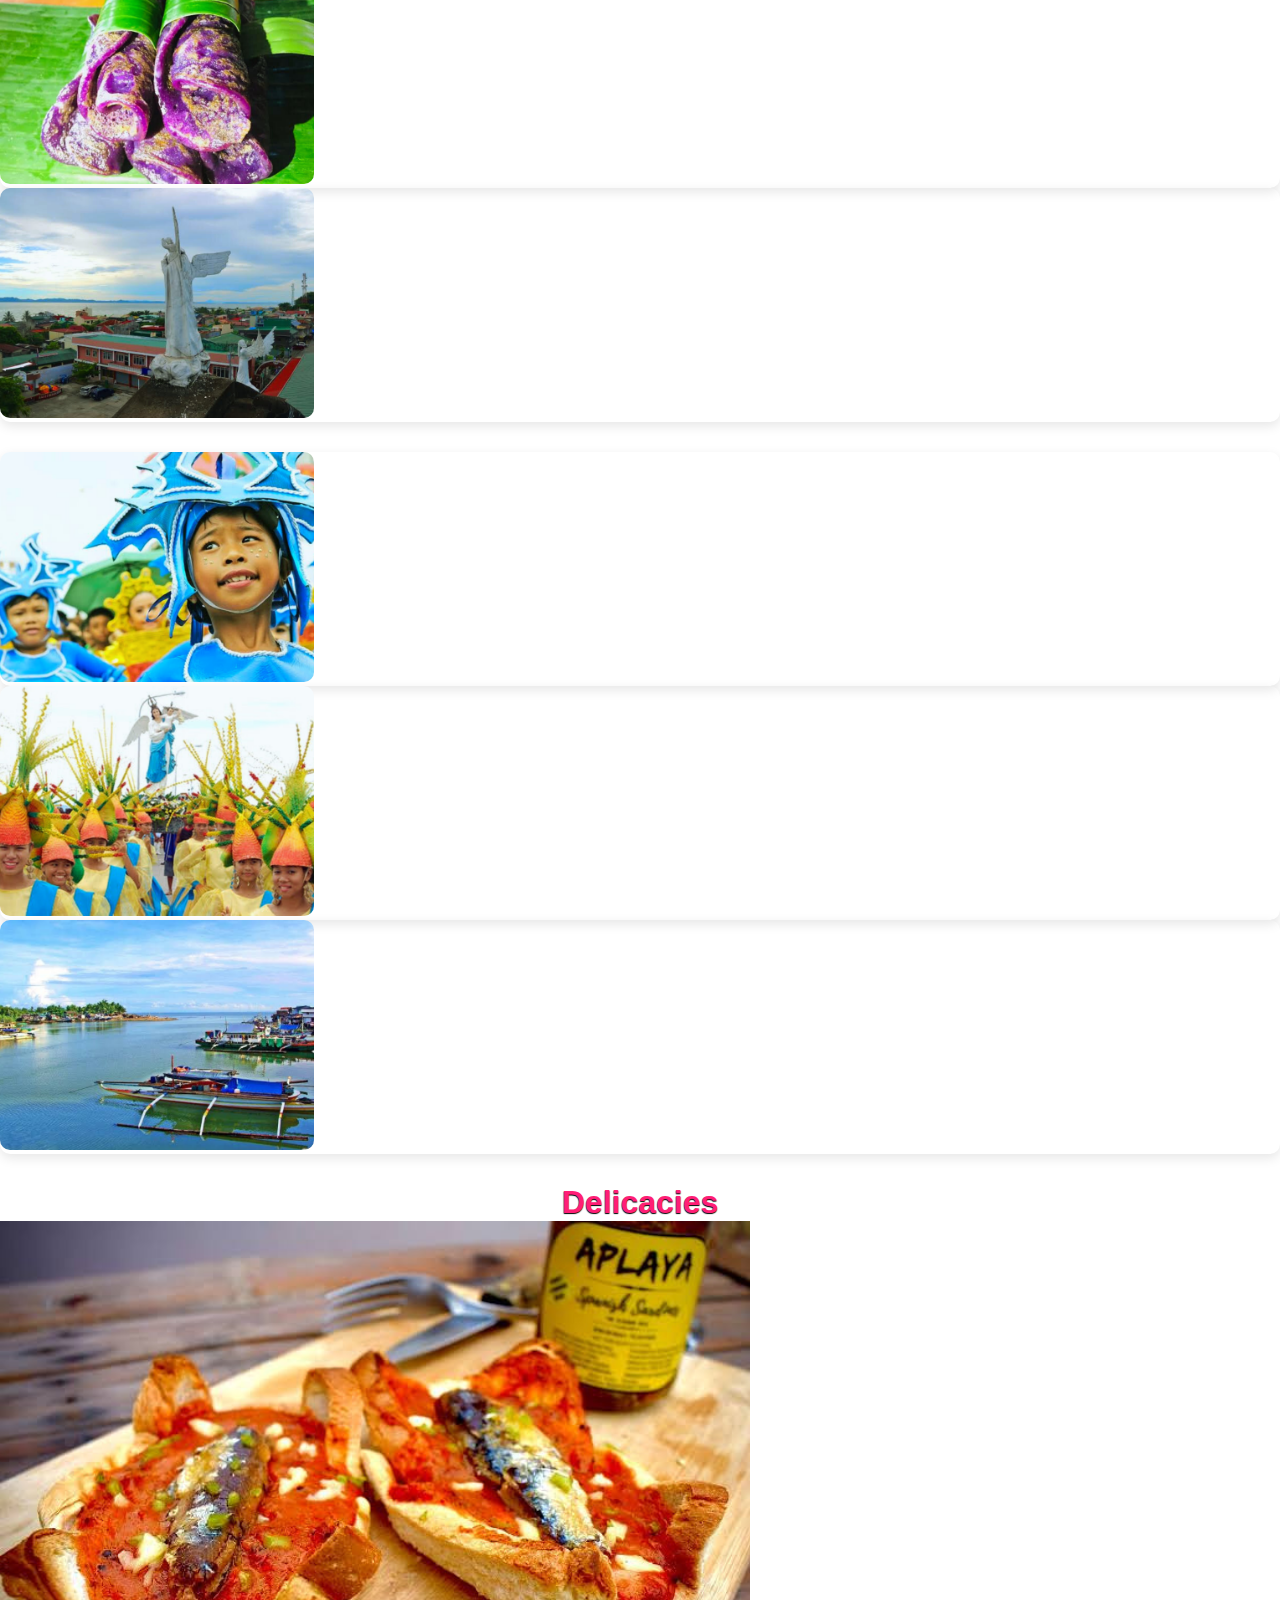
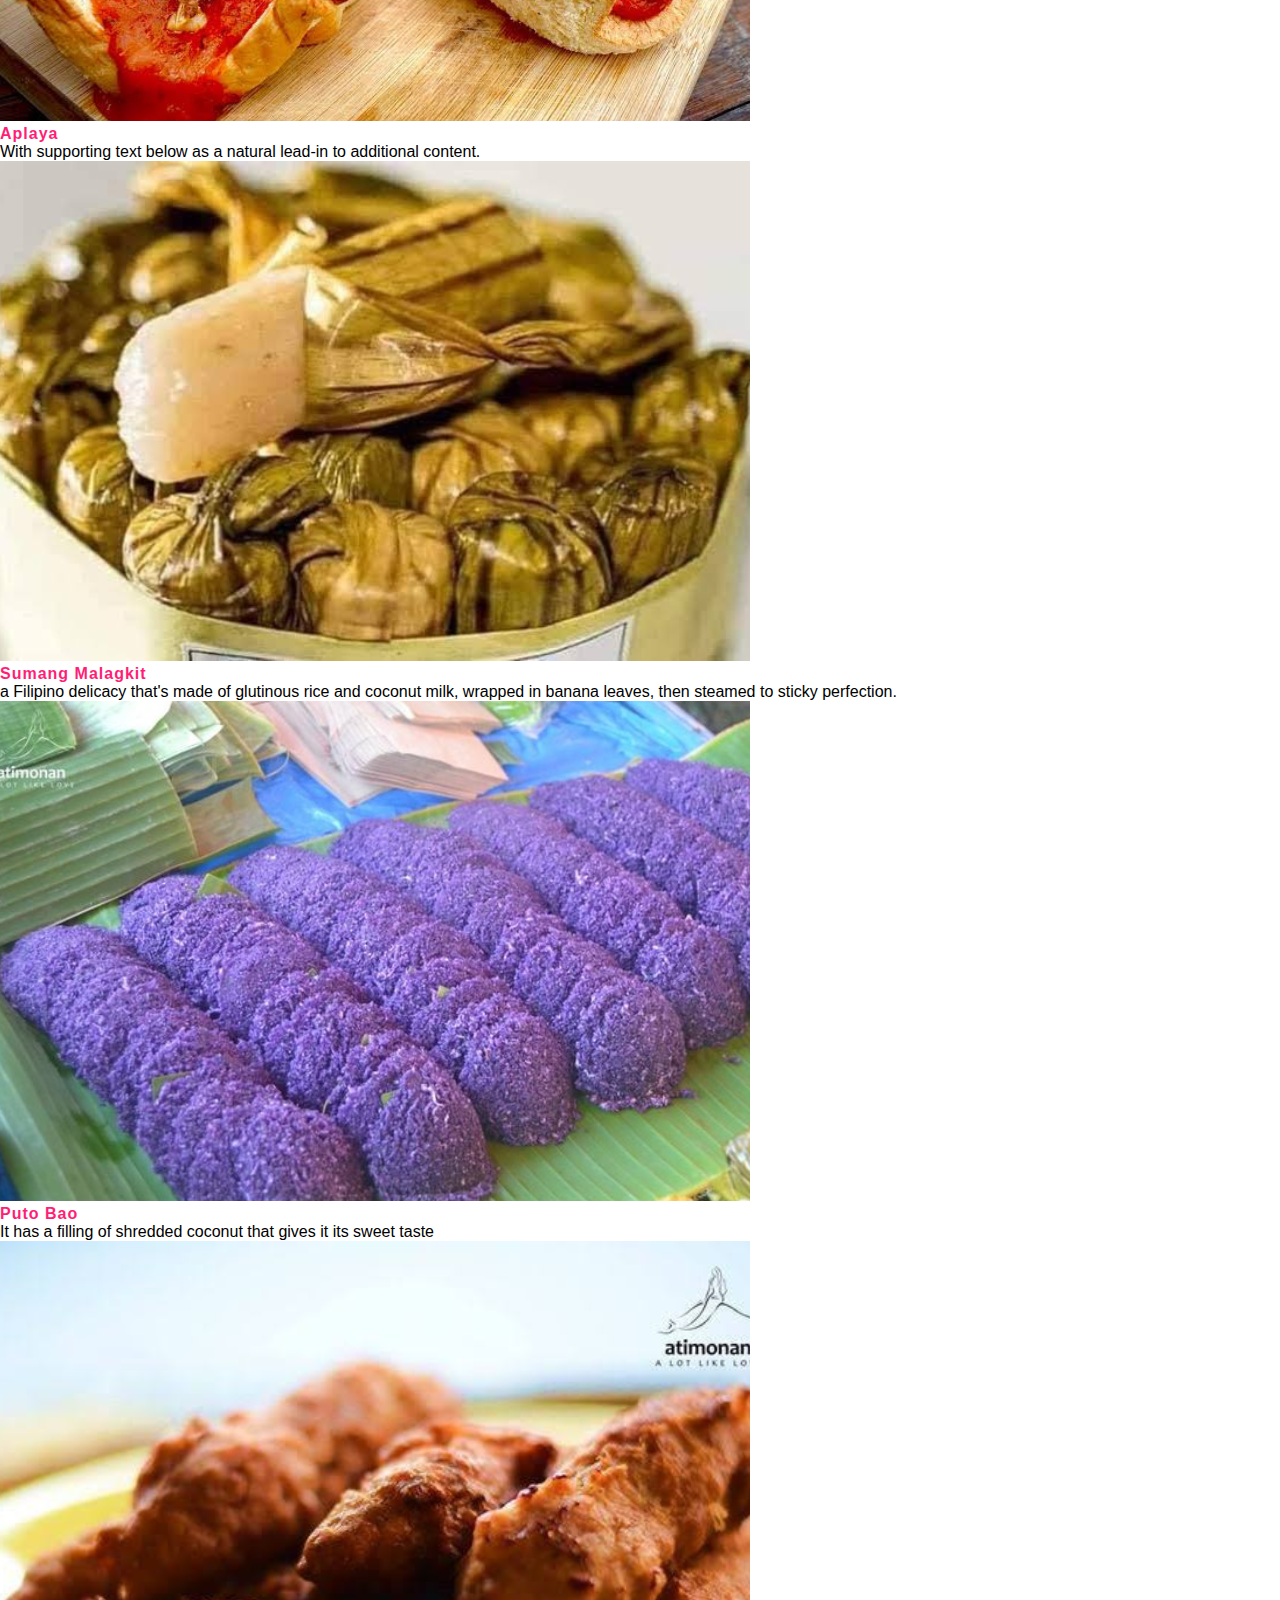
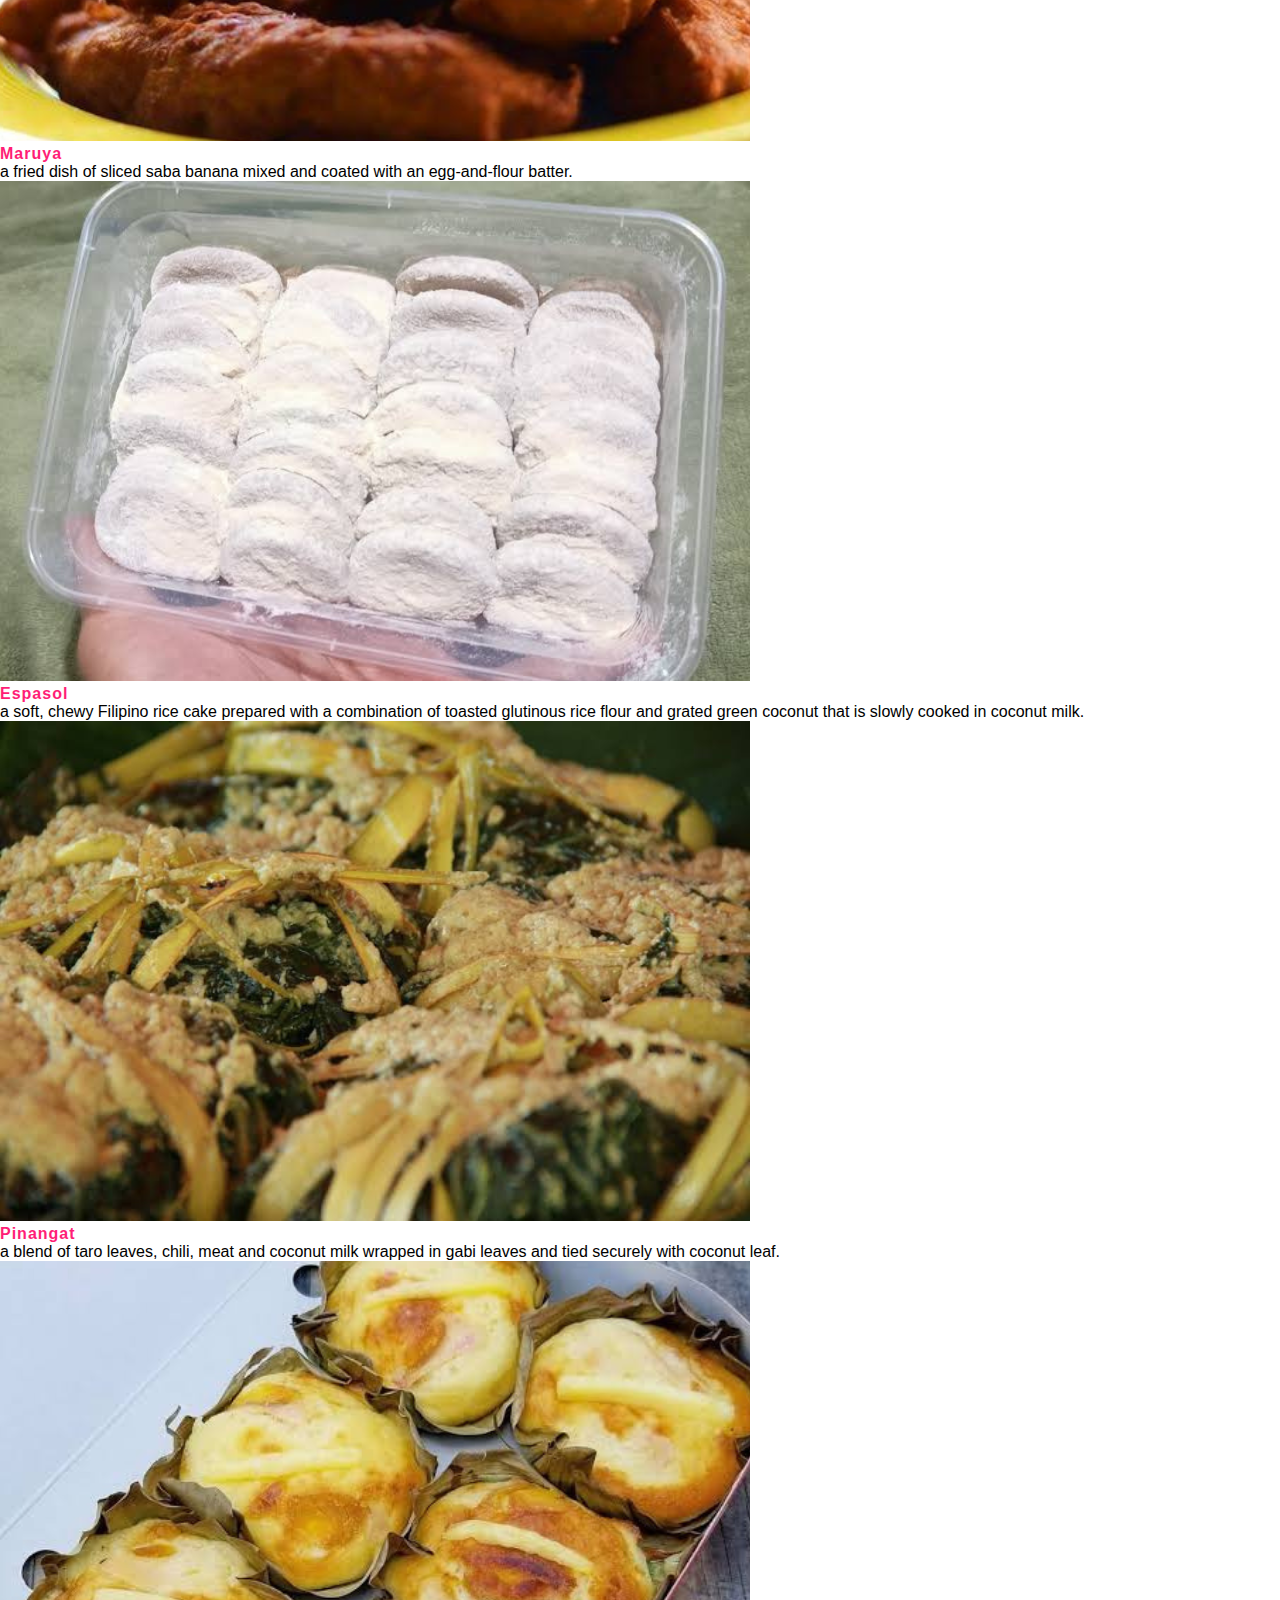
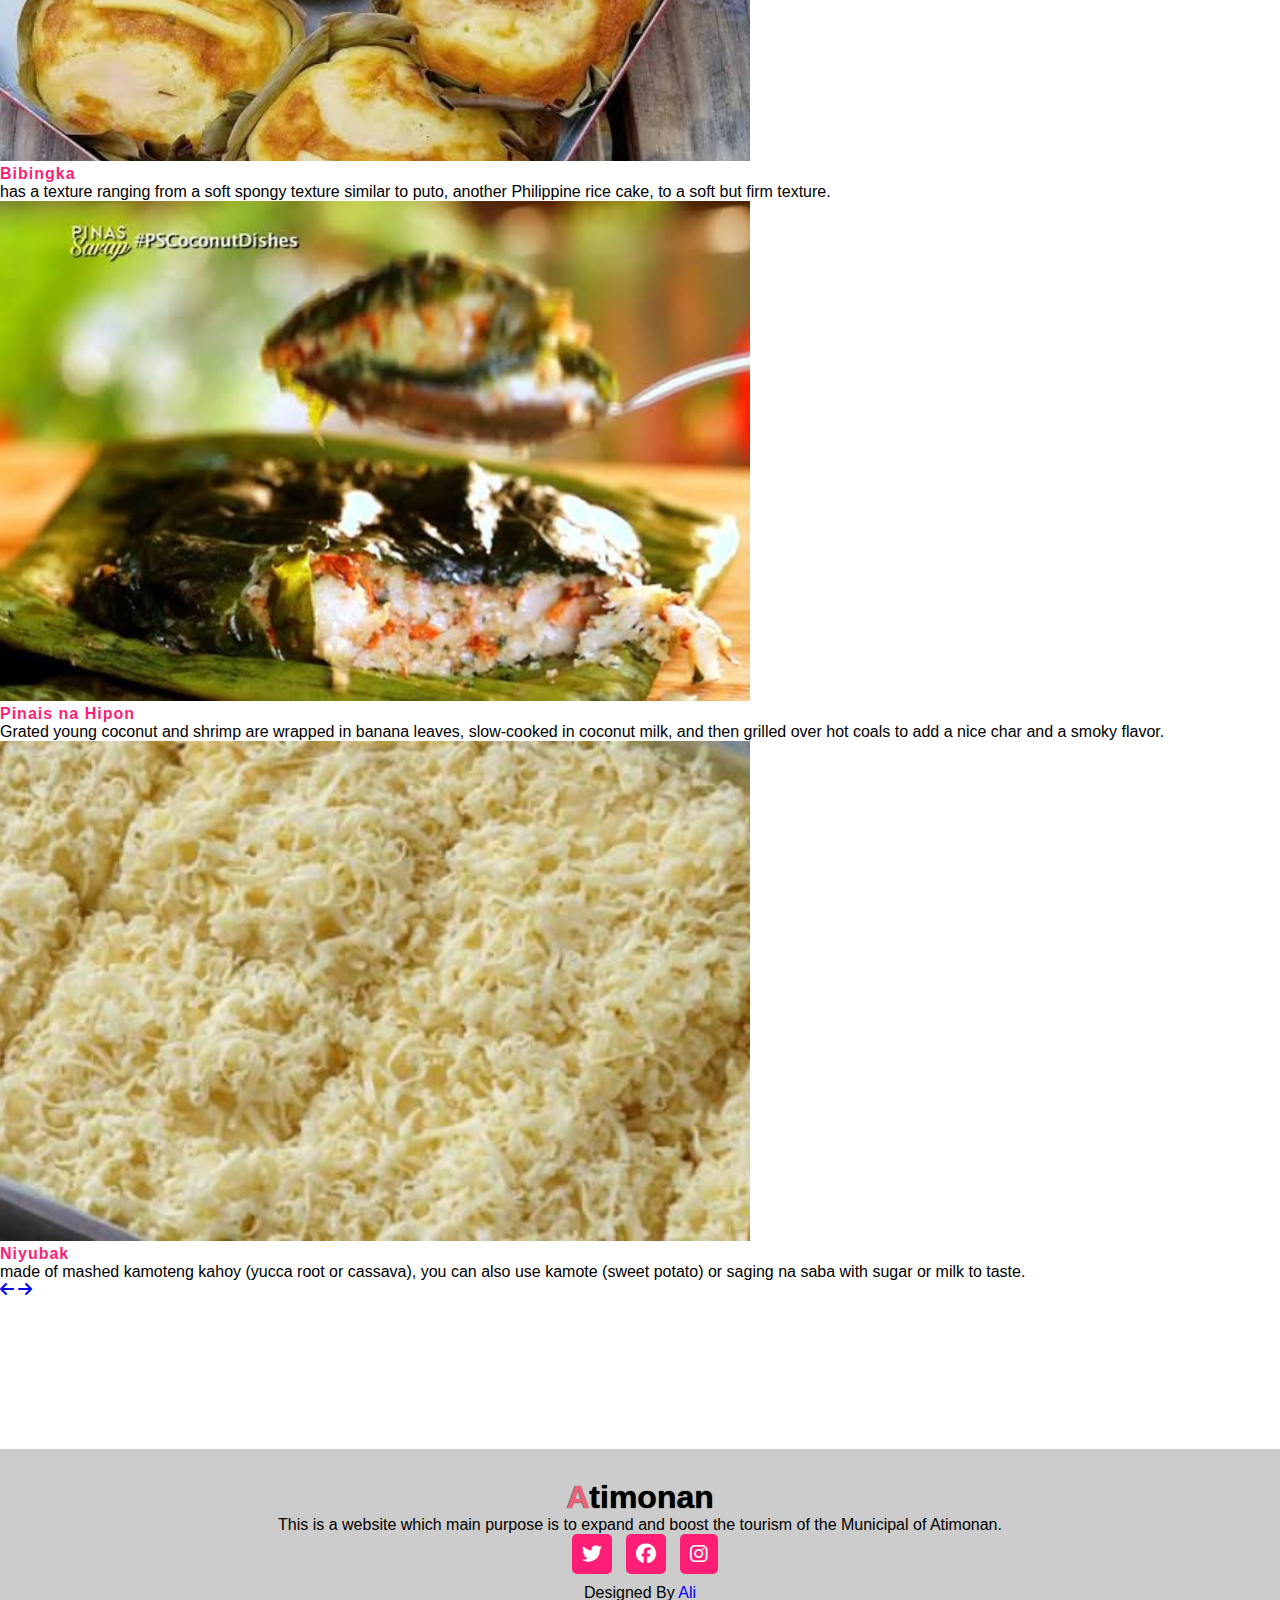
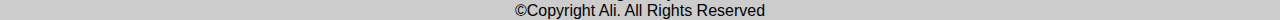
<file: Magazine.html>
<!DOCTYPE html>
<html lang="en">
<head>
    <meta charset="UTF-8">
    <meta http-equiv="X-UA-Compatible" content="IE=edge">
    <meta name="viewport" content="width=device-width, initial-scale=1.0">
    <title>Atimonan Website</title>

    <link rel="stylesheet" href="Magazine.css">

    <!--Bootstrap Link-->
    <link href="https://stackpath.bootstrapcdn.com/bootstrap/5.0.0-alpha1/css/bootstrap.min.css">
    <link href="https://cdn.jsdelivr.net/npm/bootstrap@5.0.2/dist/css/bootstrap.min.css" rel="stylesheet" integrity="sha384-EVSTQN3/azprG1Anm3QDgpJLIm9Nao0Yz1ztcQTwFspd3yD65VohhpuuCOmLASjC" crossorigin="anonymous">
    <script src="https://stackpath.bootstrapcdn.com/bootstrap/5.0.0-alpha1/js/bootstrap.min.js"></script>
    <script src="https://cdn.jsdelivr.net/npm/bootstrap@5.0.2/dist/js/bootstrap.bundle.min.js" integrity="sha384-MrcW6ZMFYlzcLA8Nl+NtUVF0sA7MsXsP1UyJoMp4YLEuNSfAP+JcXn/tWtIaxVXM" crossorigin="anonymous"></script>
    <!--Bootstrap Link-->

    <script src="https://cdnjs.cloudflare.com/ajax/libs/jquery/3.2.1/jquery.min.js"></script>

    <!--Font Awesome Cdn-->
    <link rel="stylesheet" href="https://cdnjs.cloudflare.com/ajax/libs/font-awesome/6.2.1/css/all.min.css">
    <!--Font Awesome Cdn -->

    <!--Google Fonts-->
    <link rel="preconnect" href="https://fonts.googleapis.com">
    <link rel="preconnect" href="https://fonts.gstatic.com" crossorigin>
    <link href="https://fonts.googleapis.com/css2?family=Roboto:wght@500&display=swap" rel="stylesheet">

    <!--Google Fonts-->

</head>
<body>
    
     <!--Navigation Bar-->
     <nav class="navbar navbar-expand-lg" id="navbar">
        <div class="container">
          <a class="navbar-brand" href="Atimonan.html" id="logo"><span>A</span>timonan</a>
          <button class="navbar-toggler" type="button" data-bs-toggle="collapse" data-bs-target="#mynavbar">
            <span><i class="fa-solid fa-bars"></i></span>
          </button>
          <div class="collapse navbar-collapse" id="mynavbar">
            <ul class="navbar-nav me-auto">
               <li class="nav-item">
                <a class="nav-link" href="Atimonan.html">Home</a>
              </li> 
              <li class="nav-item">
                <a class="nav-link active" href="destination.html">Where to go</a>
              </li>
              <li class="nav-item">
                <a class="nav-link" href="Magazine.html">Magazine</a>
              </li>
              
            </ul>
            
          </div>
        </div>
      </nav>
      <!--Navigation Bar End-->
   

      <!--Home Section Start-->
      <div class="home">
        <div class="content">
            <h5>Welcome To Atimonan</h5>
            <h1>Discover its <span class="changecontent" ></span></h1>
            <p></p>
            <a href="#services">Learn more</a>
        </div>
      </div>
       <!--Home Section End-->
     
       <!--Magazines Starts-->
       <section class="services" id="services">
        <div class="container">

            <div class="main-txt">
                <h1><span>Discover</span></h1>
            </div>

            <div class="row" style="margin-top: 30px;">
               <div class="col-md-4 py-3 py-md-0">
               
                    <div class="card"> 
                        <i class="fas fa-masks-theater"></i>
                        <div class="card-body">
                            <h3>Tradition</h3>
                            <p>Discover more about Atimonan's Tradition</p>
                            <a href="#tradition">View More</a>
                      </div>
                     </div>
                </div>

                <div class="col-md-4 py-3 py-md-0">
                    <div class="card">
                        <i class="fa fa-history"></i>
                        <div class="card-body">
                            <h3>History</h3>
                            <p>Learn more about Atimonan's history</p>
                            <a href="#history">View More</a>
                       </div>
                    </div>
                </div>

                <div class="col-md-4 py-3 py-md-0">
                
                    <div class="card">
                        <i class="fas fa-paintbrush"></i>
                        <div class="card-body">
                            <h3>Culture</h3>
                            <p>Know more about Culture of Atimonanins</p>
                            <a href="#culture">View More</a>
                    </div>
                     </div>
                </div>


            </div>
        </div>
    </section>
   <!--Magazine Ends-->

   <!--History Starts-->
    <section class="about" id="history">
        <div class="container">

            <div class="main-txt">
                <h1><span>History</span></h1>
            </div>

            <div class="row" style="margin-top: 0px;">

                <div class="col-md-6 py-3 py-md-0">
                    <div class="card">
                        <img src="Magazine/history.png" alt="">
                    </div>
                </div>

                <div class="col-md-6 py-3 py-md-0">
                   <h2>The story about Atimonan</h2>
                   <p id="demo">There were conflicting stories on how Atimonan got its name. Some concluded that the name Atimonan originated from a tree known as Atimon alleged to have been prevalent in the area and had reportedly served many uses to the residents. These trees are now extinct and its non-existence could not be accounted for.</p>
                  
                   <button type="button" onclick="history()" id="about-btn">Read More...</button> 
                </div>

            </div>

        </div>
    </section>
    
  <!--Culture-->
  <section class="about" id="culture">
    <div class="container">

        <div class="main-txt">
            <h1><span>Culture</span></h1>
        </div>

        <div class="row" style="margin-top: 0px;">

            <div class="col-md-6 py-3 py-md-0">
               <h2>Culture of Atimonan</h2>
               <p id="demo2">People from Atimonan are called Atimonanins. The primary language is Tagalog, with many local phrases and expressions. Manilans usually understand Atimonan Tagalog, albeit with some frustrations.</p>
               <button type="button" onclick="culture()" id="about-btn">Read More...</button> 
            </div>

            <div class="col-md-6 py-3 py-md-0">
                <div class="card">
                    <img src="Magazine/culture.png" alt="">
                </div>
            </div>

           
        </div>

    </div>
</section>

<!--Tradition-->
<section class="about" id="tradition">
    <div class="container">

        <div class="main-txt">
            <h1><span>Tradition</span></h1>
        </div>

        <div class="row" style="margin-top: 0px;">

            <div class="col-md-6 py-3 py-md-0">
                <div class="card">
                    <img src="Magazine/tradition.png" alt="">
                </div>
            </div>

            <div class="col-md-6 py-3 py-md-0">
               <h2>Have you heard about Tagultol Festival?</h2>
               <p id="demo3">The Tagultol Festival is an evolution of various cultural activities, practiced in previous years by Atimonanins. The Town & Patronal Fiesta every August 1 & 2 is simply celebrated with the usual parade, </p>
               <p></p>
               <button type="button" onclick="tradition()" id="about-btn" >Read More...</button> 
            </div>

        </div>

    </div>
</section>
  
   <!--History Ends-->
   
  <!--Gallery Starts-->
  <section class="gallery" id="gallery">
    <div class="container">
        <div class="main-txt">
            <h1><span>Gallery</span></h1>
        </div>

        <div class="row" style="margin-top: 30px;">
            <div class="col-md-4 py-3 py-md-0">
                <div class="card">
                    <img src="Gallery/gal1.png" alt="" height="230px">
                </div>
            </div>

            <div class="col-md-4 py-3 py-md-0">
                <div class="card">
                    <img src="Gallery/gal2.png" alt="" height="230px">
                </div>
            </div>

            <div class="col-md-4 py-3 py-md-0">
                <div class="card">
                    <img src="Gallery/gal3.png" alt="" height="230px">
                </div>
            </div>
        </div>

        <div class="row" style="margin-top: 30px;">
            <div class="col-md-4 py-3 py-md-0">
                <div class="card">
                    <img src="Gallery/gal4.png" alt="" height="230px">
                </div>
            </div>

            <div class="col-md-4 py-3 py-md-0">
                <div class="card">
                    <img src="Gallery/gal5.png" alt="" height="230px">
                </div>
            </div>

            <div class="col-md-4 py-3 py-md-0">
                <div class="card">
                    <img src="Gallery/gal6.png" alt="" height="230px">
                </div>
            </div>
        </div>

        <div class="row" style="margin-top: 30px;">
            <div class="col-md-4 py-3 py-md-0">
                <div class="card">
                    <img src="Gallery/gal7.png" alt="" height="230px">
                </div>
            </div>

            <div class="col-md-4 py-3 py-md-0">
                <div class="card">
                    <img src="Gallery/gal8.png" alt="" height="230px">
                </div>
            </div>

            <div class="col-md-4 py-3 py-md-0">
                <div class="card">
                    <img src="Gallery/gal9.png" alt="" height="230px">
                </div>
            </div>
        </div>
    </div>
</section>

<!--Gallery Ends-->  

<!--Delicacies-->
<section class="pt-5 pb-5" id="slide">
    <div class="container">
        <div class="main-txt">
            <h1><span>Delicacies</span></h1>
        </div>
        <div class="row">
            <div class="col-12">
                <div id="carouselExampleIndicators2" class="carousel slide" data-ride="carousel">

                    <div class="carousel-inner">
                        <div class="carousel-item active">
                            <div class="row">

                                <div class="col-md-4 mb-3">
                                    <div class="card">
                                        <img class="img-fluid" alt="100%x280" src="Delicacies/del1.png">
                                        <div class="card-body">
                                            <h4 class="card-title">Aplaya</h4>
                                            <p class="card-text">With supporting text below as a natural lead-in to additional content.</p>

                                        </div>

                                    </div>
                                </div>
                                <div class="col-md-4 mb-3">
                                    <div class="card">
                                        <img class="img-fluid" alt="100%x280" src="Delicacies/del2.png">
                                        <div class="card-body">
                                            <h4 class="card-title">Sumang Malagkit</h4>
                                            <p class="card-text">a Filipino delicacy that's made of glutinous rice and coconut milk, wrapped in banana leaves, then steamed to sticky perfection.</p>

                                        </div>
                                    </div>
                                </div>
                                <div class="col-md-4 mb-3">
                                    <div class="card">
                                        <img class="img-fluid" alt="100%x280" src="Delicacies/del3.png">
                                        <div class="card-body">
                                            <h4 class="card-title">Puto Bao</h4>
                                            <p class="card-text">It has a filling of shredded coconut that gives it its sweet taste</p>

                                        </div>
                                    </div>
                                </div>

                            </div>
                        </div>
                        <div class="carousel-item">
                            <div class="row">

                                <div class="col-md-4 mb-3">
                                    <div class="card">
                                        <img class="img-fluid" alt="100%x280" src="Delicacies/del4.png">
                                        <div class="card-body">
                                            <h4 class="card-title">Maruya</h4>
                                            <p class="card-text">a fried dish of sliced saba banana mixed and coated with an egg-and-flour batter.</p>

                                        </div>

                                    </div>
                                </div>
                                <div class="col-md-4 mb-3">
                                    <div class="card">
                                        <img class="img-fluid" alt="100%x280" src="Delicacies/del5.png">
                                        <div class="card-body">
                                            <h4 class="card-title">Espasol</h4>
                                            <p class="card-text">a soft, chewy Filipino rice cake prepared with a combination of toasted glutinous rice flour and grated green coconut that is slowly cooked in coconut milk.</p>

                                        </div>
                                    </div>
                                </div>
                                <div class="col-md-4 mb-3">
                                    <div class="card">
                                        <img class="img-fluid" alt="100%x280" src="Delicacies/del6.png">
                                        <div class="card-body">
                                            <h4 class="card-title">Pinangat</h4>
                                            <p class="card-text">a blend of taro leaves, chili, meat and coconut milk wrapped in gabi leaves and tied securely with coconut leaf.</p>

                                        </div>
                                    </div>
                                </div>

                            </div>
                        </div>
                        <div class="carousel-item">
                            <div class="row">

                                <div class="col-md-4 mb-3">
                                    <div class="card">
                                        <img class="img-fluid" alt="100%x280" src="Delicacies/del7.png">
                                        <div class="card-body">
                                            <h4 class="card-title">Bibingka</h4>
                                            <p class="card-text">has a texture ranging from a soft spongy texture similar to puto, another Philippine rice cake, to a soft but firm texture.</p>

                                        </div>

                                    </div>
                                </div>
                                <div class="col-md-4 mb-3">
                                    <div class="card">
                                        <img class="img-fluid" alt="100%x280" src="Delicacies/del8.png">
                                        <div class="card-body">
                                            <h4 class="card-title">Pinais na Hipon</h4>
                                            <p class="card-text">Grated young coconut and shrimp are wrapped in banana leaves, slow-cooked in coconut milk, and then grilled over hot coals to add a nice char and a smoky flavor.</p>

                                        </div>
                                    </div>
                                </div>
                                <div class="col-md-4 mb-3">
                                    <div class="card">
                                        <img class="img-fluid" alt="100%x280" src="Delicacies/del9.png">
                                        <div class="card-body">
                                            <h4 class="card-title">Niyubak</h4>
                                            <p class="card-text"> made of mashed kamoteng kahoy (yucca root or cassava), you can also use kamote (sweet potato) or saging na saba with sugar or milk to taste. </p>
                                        </div>
                                    </div>
                                </div>
                            </div>
                        </div>
                    </div>
                </div>
            </div>

            <div class="col-6">
            </div>
            <div class="col-6 text-right">
                <a class="btn btn-light mb-3 mr-1" href="#carouselExampleIndicators2" role="button" data-slide="prev">
                    <i class="fa fa-arrow-left"></i>
                </a>
                <a class="btn btn-light mb-3 " href="#carouselExampleIndicators2" role="button" data-slide="next">
                <i class="fa fa-arrow-right"></i>
                </a>
            </div>
    </div>
</section>
    
     <!--Footer Starts-->
     <footer id="footer">
        <h1><span>A</span>timonan</h1>
        <p>This is a website which main purpose is to expand and boost the tourism of the Municipal of Atimonan.</p>

        <div class="social-links">
            <a href="https://twitter.com/atimonanturismo?s=21&t=juab7rwvjJkWngRuTo47kQ"><i class="fa-brands fa-twitter"></i></a>
            <a href="https://www.facebook.com/atimonantourismoffice"><i class="fa-brands fa-facebook"></i></a>
            <a href="https://www.instagram.com/atimonan_tourismoffice/"><i class="fa-brands fa-instagram"></i></a>
        </div>

        <div class="credit">
            <p>Designed By <a href="#">Ali</a></p>
        </div>

        <div class="copyright">
            <p>&copy;Copyright Ali. All Rights Reserved</p>
        </div>
       </footer>
       <!--Footer Ends-->

    <script src="Magazine.js"></script>
</body>
</html>
</file>
<file: style.css>
*{
    margin: 0;
    padding: 0;
    box-sizing: border-box;
    text-decoration: none;
    list-style: none;
    scroll-behavior: smooth;
    font-family: 'Lato',sans-serif;
}
/*Navigation Start */
#navbar{
    background: #EF6079FF;
} /*#fb8fab*/
#logo{
    font-size: 36px;
    font-weight: 700;
    color: #f9f9f9;
    text-shadow: 0px 1px 1px black;
    margin-bottom: 5px;
}
#logo span{
    color: palegreen ;
}
.navbar-toggler span{
    color: #f9f9f9;
}
.navbar-nav{
    margin-left: 20px;
}
.nav-item .nav-link{
    font-size: 20px;
    font-weight: 600;
    color: #f9f9f9;
    letter-spacing: 0px;
    border-radius: 3px;
    transition: 0.5s ease;
}
.nav-item .nav-link:hover{
    background: #fb8fab;
    color: white;
}

/*Navigation End */

/*Home Section Start*/
.home{
    width: 100%;
    height: 100vh;
    background-image: linear-gradient(rgba(0,0,0,0),rgba(0,0,0,0)), url('cover/Atimlogo5.png');
    background-repeat: no-repeat;
    background-size: cover;
}
.home .content{
    text-align: center;
    padding-top: 200px;
}


@media (max-width:850px){
    .home{
        background-position: 50%;
    }
}
@media (max-width:450px){
    .home .content h5 {
        font-size: 25px;
    }
    .home .content h1{
        font-size: 38px;
    }
    .home .content p{
        font-size: 13px;
    }
}
#menu-bar{
    color:#fff;
    border: .1rem solid #fff;
    border-radius: .5rem;
    font-size: 3rem;
    padding:.5rem 1.2rem;
    cursor: pointer;
    display: none;
}
/*Home Section End */

/*Destination Starts*/
.main-txt h1{
    text-align: center;
    margin-top: 30px;
    font-weight: 600;
    text-shadow: 0px 1px 1px black;
}
.main-txt h1 span{
    color: #ff1e76;
}
.destination .card{
    border-radius: 5px;
    border: none;
    box-shadow: rgba(0,0,0,0.1) 0px 4px 12px;
   
} 
.destination .card img{
    border-radius: 5px;
}
.destination .card .card-body{
    background: transparent;
}
.destination .card .card-body h3{
    font-size: 25px;
    font-weight: 600;
}
.destination .card .card-body p{
    font-size: 15px;
}
.checked{
    color: #EF6079FF;
}
.destination .card .card-body  h6{
    font-size: 20px;
    padding: 10px;
}
.destination .card .card-body  a{
    padding: 10px;
    text-decoration: none;
    background: #EF6079FF;
    color: white;
    border-radius: 50px;
}
/*Destination End*/

/*Magazine Starts*/
.services{
    background: #f9f9f9;
    margin-top: 30px;
    margin-bottom: 20px;
}
.services .card{
    box-shadow:rgba(0,0,0,0.1) 0px 4px 12px;
    border: none ;
    cursor: pointer;
}
.services .card i{
    font-size: 50px;
    text-align: center;
    color: #EF6079FF;
    margin-top: 50px;
}
.services .card .card-body h3{
    font-weight: 600;
}
.services .card .card-body{
    text-align: center;
}
.services .card a{
    margin-bottom: 10px;
    padding: 10px;
    background: #EF6079FF;
    color: white;
    letter-spacing: 1px;
    font-weight: 550;
    border-radius: 5px;
    text-decoration: none;
    transition: 0.5s;
}
.services.card a:hover{
    background: #fb8fab;
    color: white;
}
/*Magazine Ends*/

/*Gallery Starts*/
.gallery{
    margin-top: 50px;
}
.gallery .card{
    border-radius: 10px;
    box-shadow: rgba(0,0,0,0.1) 0px 4px 12px;
    cursor: pointer;
}
.gallery .card img{
    border-radius: 10px;
    transition: 0.5s;
}
.gallery .card img:hover{
   transform: scale(1.1);
}
/*Gallery Ends*/

/*Book*/
/*Book*/
.book{
    background-color: #f9f9f9;
    padding: 50px;
}
.book .card{
    border-radius: 10px;
    box-shadow: 0px 5px 5px -6px black;
}
.book .row{
    margin-top: 30px;
}
.book form input{
    padding: 10px;
    color: black;
    border: none;
    outline: none;
    font-size: 15px;
    border-radius: 10px;
    box-shadow: 0px 5px 5px -6px black;
}
.book form textarea{
    border: none;
    border-radius: 10px;
    resize: none;
    box-shadow: 0px 5px 5px -6px black;
    height: 200px;
}
.book .submit{
    width: 160px;
    font-size: 16px;
    font-weight: 550;
    background: #EF6079FF;
    color: white;
    margin-top: 10px;
    transition: 0.5s;
}
.book .submit:hover{
    width: 170px;
}
/*book ends*/



/*About us Starts*/
.about{
    padding: 10px;
    margin-top: 10px;
    background: #f9f9f9;
}
.about .card{
    border-radius: 10px;
}
.about .card img{
    border-radius: 10px;
}
.about h2{
    font-weight: 600;
    letter-spacing: 1px;
}
.about p{
    font-size: 500;
}
#about-btn{
    width: 150px;
    height: 38px;
    border: none;
    border-radius: 5px;
    background: #EF6079FF;
    color: white;
    letter-spacing: 2px;
    font-weight: 550;
    transition: 0.5s ease;
    cursor: pointer;
}
#about-btn:hover{
    width: 170px;
} 
@media (max-width:765px){
    .about{
        padding: 0;
    }
}
/*About us Ends*/

/*Footer Starts*/
#footer{
    width: 100%;
    margin-top: 150px;
    text-align: center;
    background: rgba(0,0,0,0.2);
}
#footer h1{
    font-weight: 600;
    padding-top: 30px;
    text-shadow: 0px 0px 1px black;
}
#footer h1 span{
    color: #EF6079FF;
}
.social-links i{
    padding: 10px;
    border-radius: 5px;
    font-size: 20px;
    background: #ff1e76;
    color: white;
    margin-left: 10px;
    margin-bottom: 10px;
    transition: 0.5s ease;
    cursor: pointer;
}
.social-links i:hover{
    background:#fb8fab;
}
/*Footer Ends*/
</file>
<file: Magazine.css>
*{
    margin: 0;
    padding: 0;
    box-sizing: border-box;
    text-decoration: none;
    list-style: none;
    scroll-behavior: smooth;
    font-family: 'Lato',sans-serif;
}
/*Navigation Start */
#navbar{
    background: #EF6079FF;
} /*#fb8fab*/
#logo{
    font-size: 36px;
    font-weight: 700;
    color: #f9f9f9;
    text-shadow: 0px 1px 1px black;
    margin-bottom: 5px;
}
#logo span{
    color: palegreen ;
}
.navbar-toggler span{
    color: #f9f9f9;
}
.navbar-nav{
    margin-left: 20px;
}
.nav-item .nav-link{
    font-size: 20px;
    font-weight: 600;
    color: #f9f9f9;
    letter-spacing: 0px;
    border-radius: 3px;
    transition: 0.5s ease;
}
.nav-item .nav-link:hover{
    background: #fb8fab;
    color: white;
}
/*Navigation End */

/*Home Section Start*/
.home{
    width: 100%;
    height: 100vh;
    background-image: linear-gradient(rgba(0,0,0,0),rgba(0,0,0,0.0)), url('cover/coverMag.png');
    background-repeat: no-repeat;
    background-size: cover;
}
.home .content{
    text-align: center;
    padding-top: 200px;
}
.home .content h5{
    color: white;
    font-size: 38px;
    font-weight: 500;
    text-shadow: 0px 1px 1px black;
}
.home .content h1{
    color: white;
    font-size: 60px;
    font-weight: 550;
    text-shadow: 0px 1px 1px black;
    margin-top: 5px;
}
.changecontent::after{
    content: '';
    color: #ff1e76;
    text-shadow: 0px 1px 1px black;
    animation: changetext 10s infinite linear;
}
@keyframes changetext{
    0%{content: "History";}
    50%{content: "Tradition";}
    100%{content: "Culture";}
    
}
.home .content p{
    color: white;
    font-size: 15px;
    font-weight: 600;
    text-shadow: 0px 1px 1px black;
    margin-bottom: 30px;
}
.home .content a{
    padding: 10px;
    background: white;
    color: black;
    letter-spacing: 2px;
    font-weight: 550;
    border-radius: 5px;
    text-decoration: none;
    transition: 0.5s;
}
.home .content a:hover{
    background: #fb8fab;
    color: white;
}

@media (max-width:850px){
    .home{
        background-position: 50%;
    }
}
@media (max-width:450px){
    .home .content h5 {
        font-size: 25px;
    }
    .home .content h1{
        font-size: 38px;
    }
    .home .content p{
        font-size: 13px;
    }
}
/*Home Section End */

/*Magazine Starts*/
.services{
    background: #f9f9f9;
    margin-top: 50px;
}
.services .card{
    box-shadow:rgba(0,0,0,0.1) 0px 4px 12px;
    border: none ;
    cursor: pointer;
}
.services .card i{
    font-size: 60px;
    text-align: center;
    color: #EF6079FF;
    margin-top: 50px;
}
.services .card .card-body h3{
    font-weight: 600;
}
.services .card .card-body{
    text-align: center;
}
.services .card a{
    margin-bottom: 10px;
    padding: 10px;
    background: #EF6079FF;
    color: white;
    letter-spacing: 0px;
    font-weight: 550;
    border-radius: 50px;
    text-decoration: none;
    transition: 0.5s;
}
.services.card a:hover{
    background: #fb8fab;
    color: white;
}
/*Magazine Ends*/

/*History Starts*/
.main-txt h1{
    text-align: center;
    margin-top: 30px;
    font-weight: 600;
    text-shadow: 0px 1px 1px black;
}
.main-txt h1 span{
    color: #ff1e76;
}
.about{
    padding: 20px;
    margin-top: 0px;
    background: #f9f9f9;
}
.about .card{
    border-radius: 0px;
}
.about .card img{
    border-radius: 10px;
}
.about h2{
    font-weight: 600;
    letter-spacing: 1px;
}
.about p{
    font-weight: 500;
}
#about-btn{
    width: 150px;
    height: 38px;
    border: none;
    border-radius: 5px;
    background: #EF6079FF;
    color: white;
    letter-spacing: 1px;
    font-weight: 550;
    transition: 0.5s ease;
    cursor: pointer;
}
#about-btn:hover{
    width: 170px;
} 
@media (max-width:765px){
    .about{
        padding: 0;
    }
}
/*History us Ends*/


/*Gallery Starts*/
.gallery{
    margin-top: 50px;
    margin-bottom: 0px
}
.gallery .card{
    border-radius: 10px;
    box-shadow: rgba(0,0,0,0.1) 0px 4px 12px;
    cursor: pointer;
}
.gallery .card img{
    border-radius: 10px;
    transition: 0.5s;
}
.gallery .card img:hover{
   transform: scale(1.1);
}
/*Gallery Ends*/

/*Slide*/
#slide .card h4{
    font-weight: 600;
    letter-spacing: 1px;
    color: #ff1e76;
}


/*Footer Starts*/
#footer{
    width: 100%;
    margin-top: 150px;
    text-align: center;
    background: rgba(0,0,0,0.2);
}
#footer h1{
    font-weight: 600;
    padding-top: 30px;
    text-shadow: 0px 0px 1px black;
}
#footer h1 span{
    color: #EF6079FF;
}
.social-links i{
    padding: 10px;
    border-radius: 5px;
    font-size: 20px;
    background: #ff1e76;
    color: white;
    margin-left: 10px;
    margin-bottom: 10px;
    transition: 0.5s ease;
    cursor: pointer;
}
.social-links i:hover{
    background:#fb8fab;
}
/*Footer Ends*/
</file>
